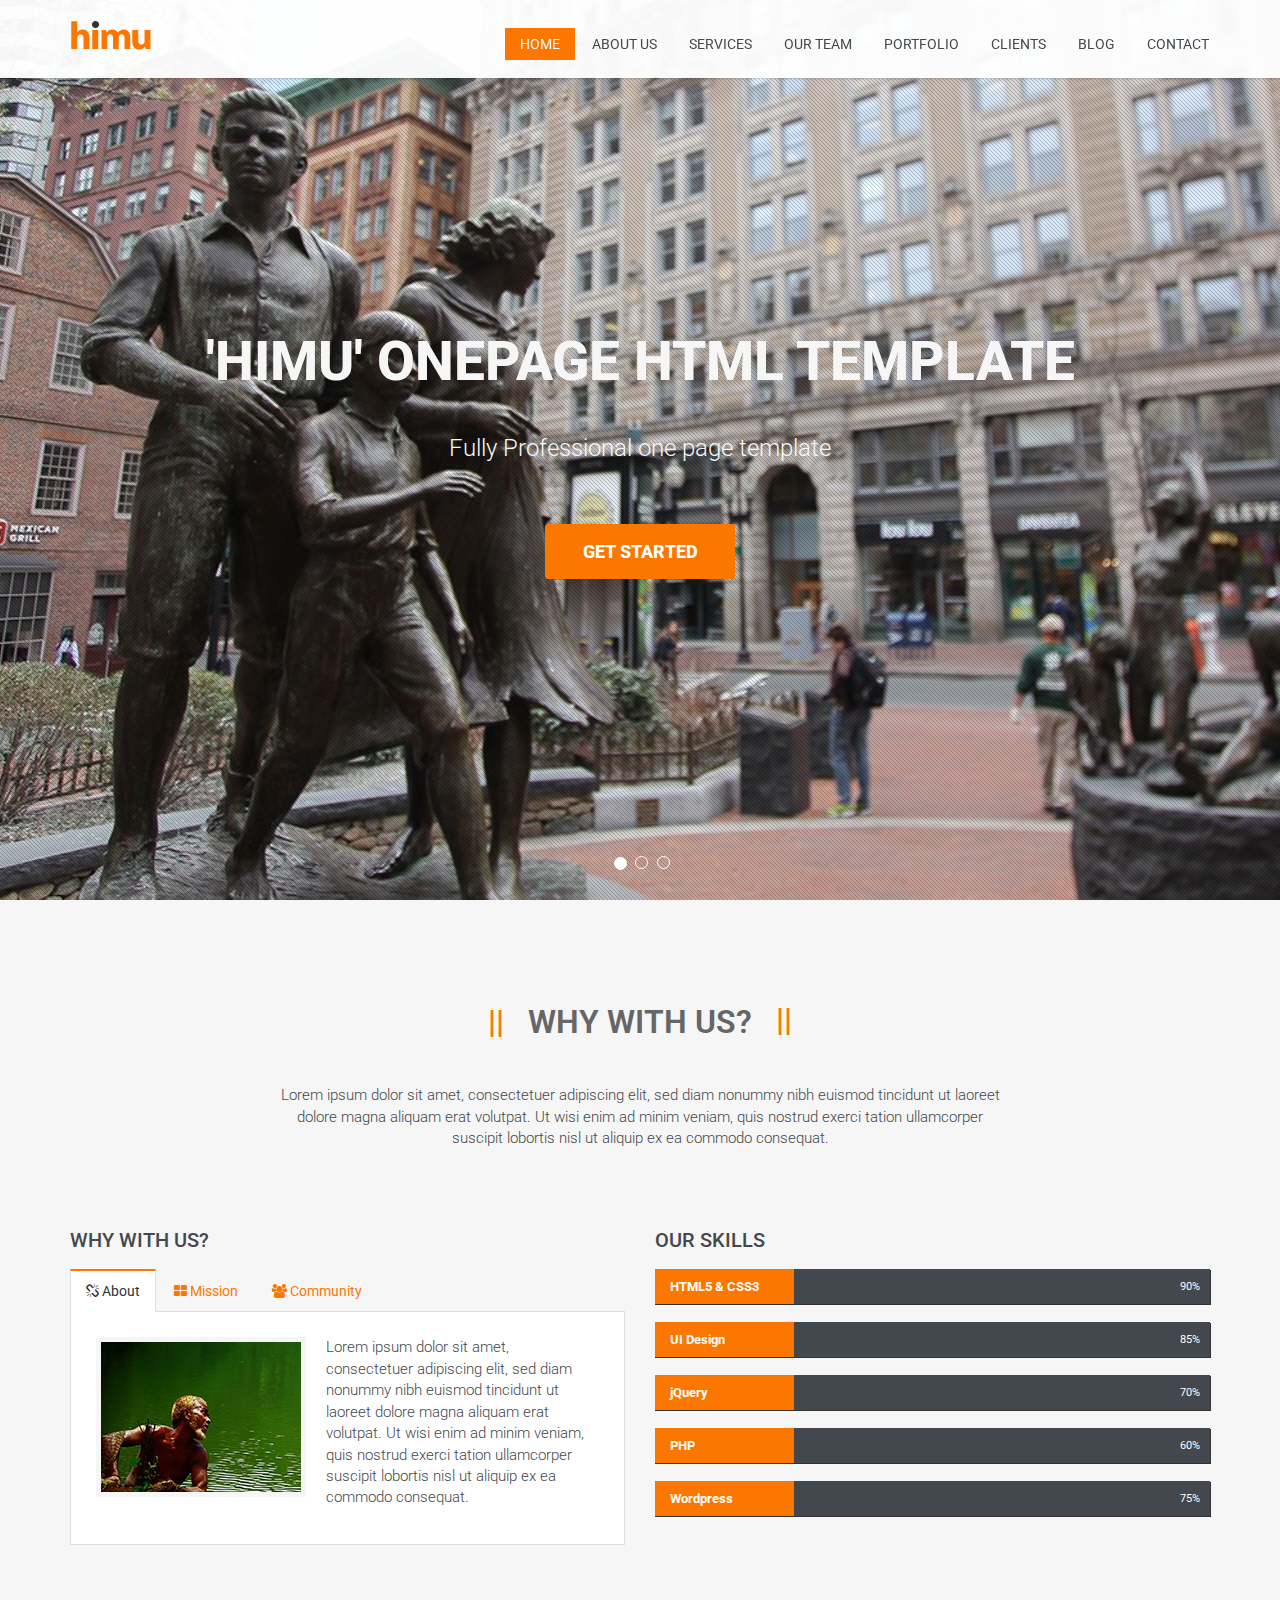
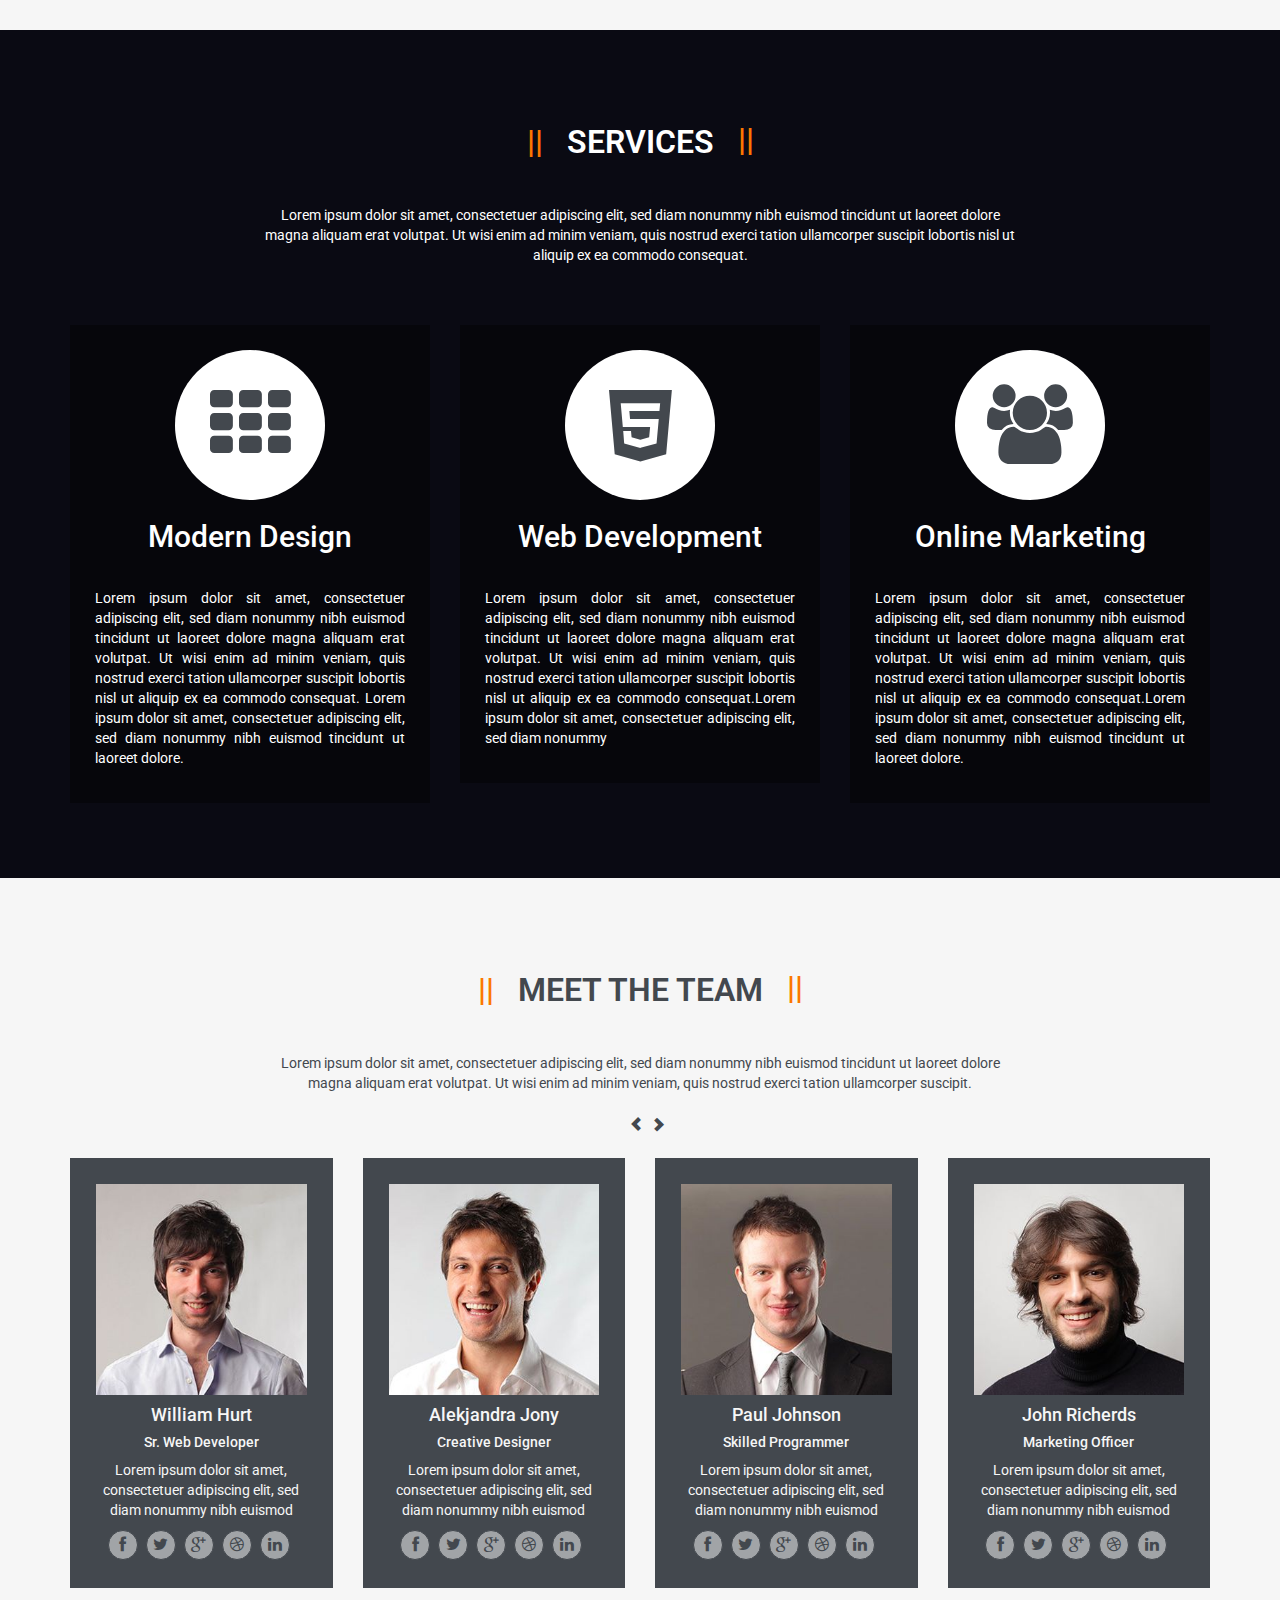
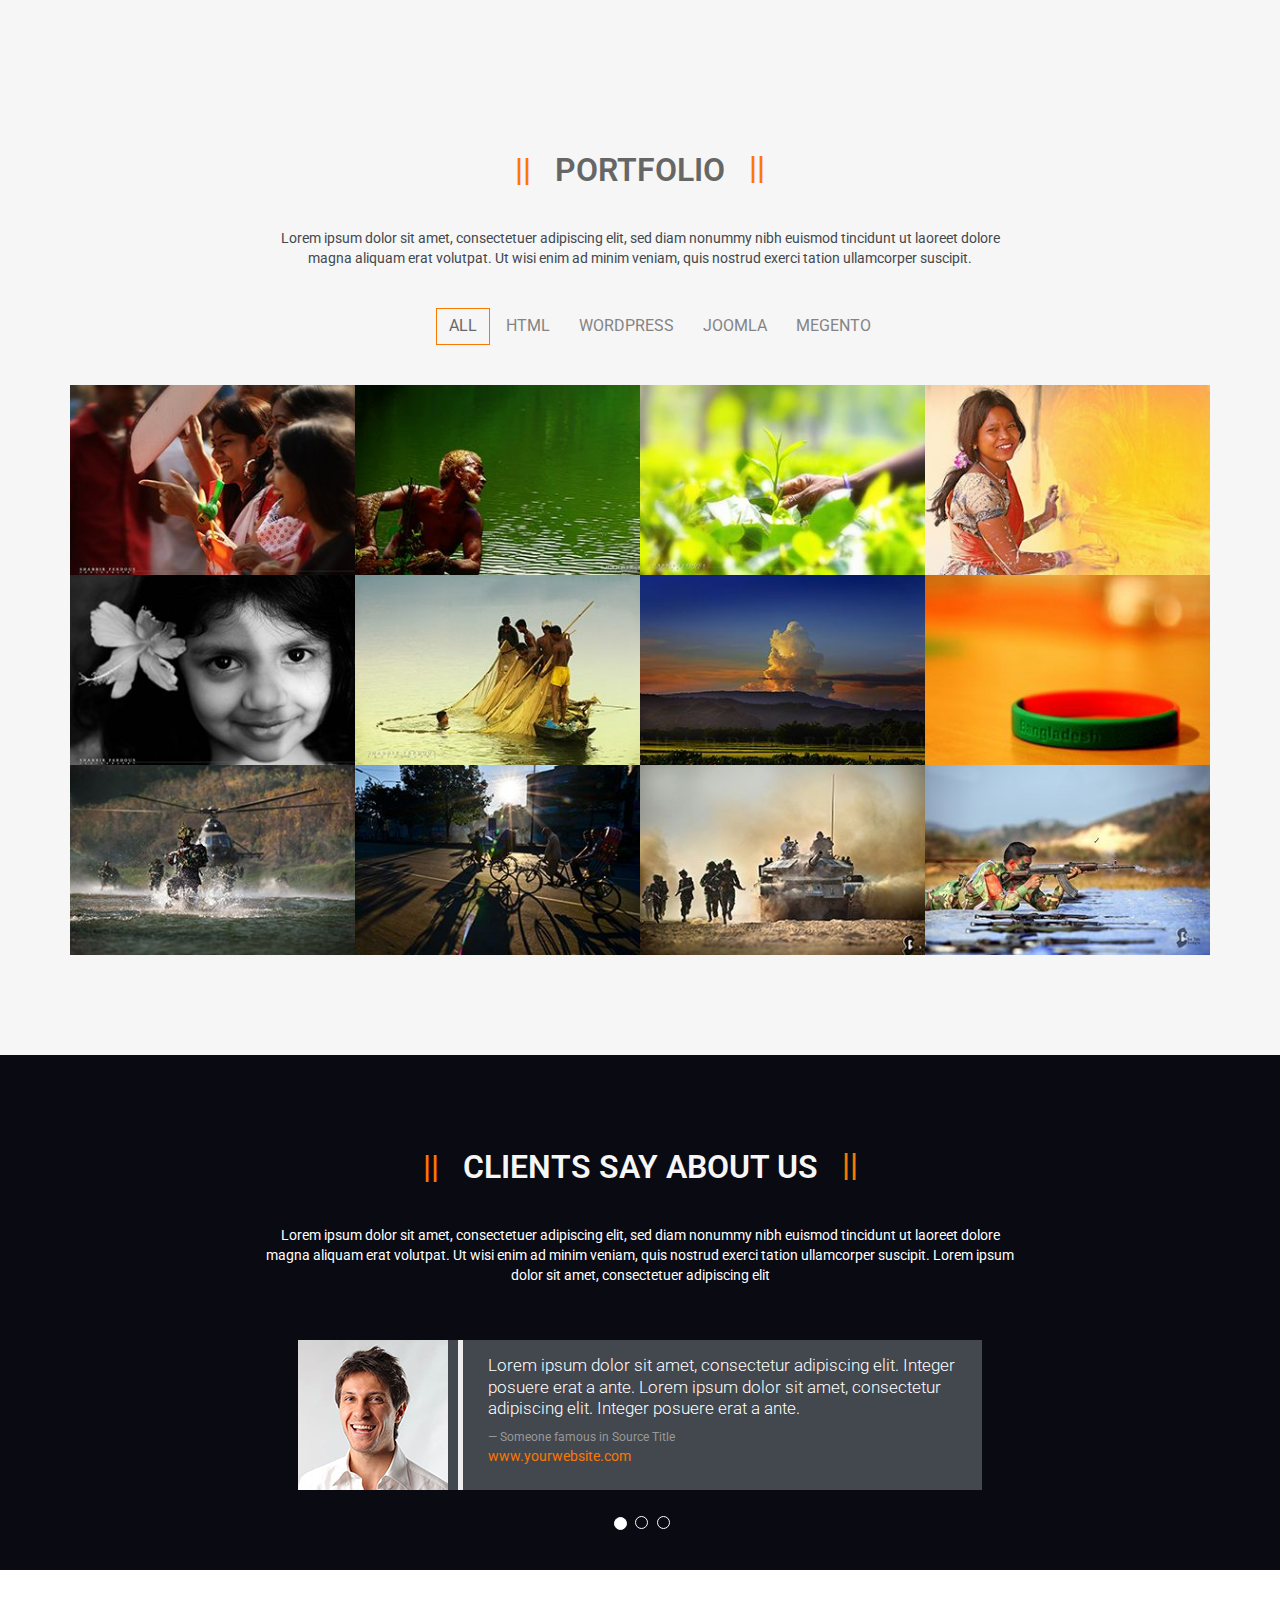
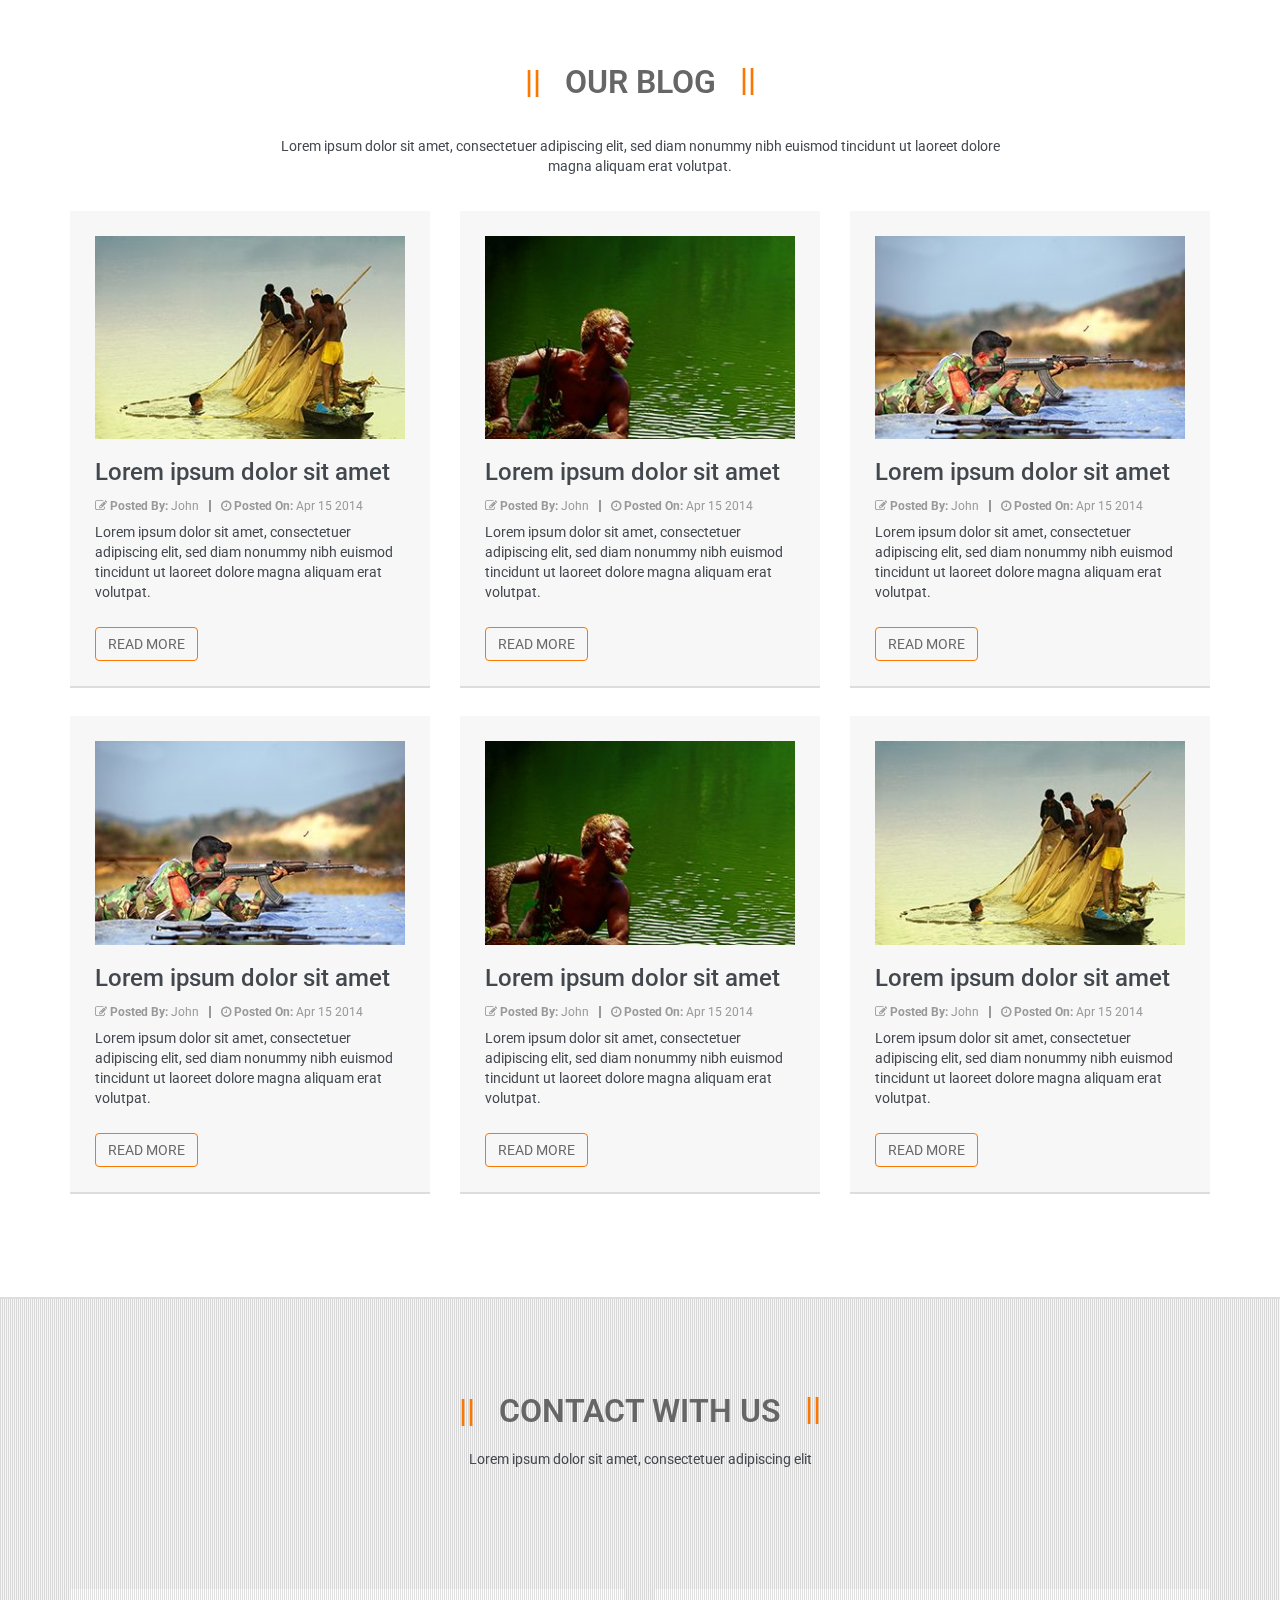
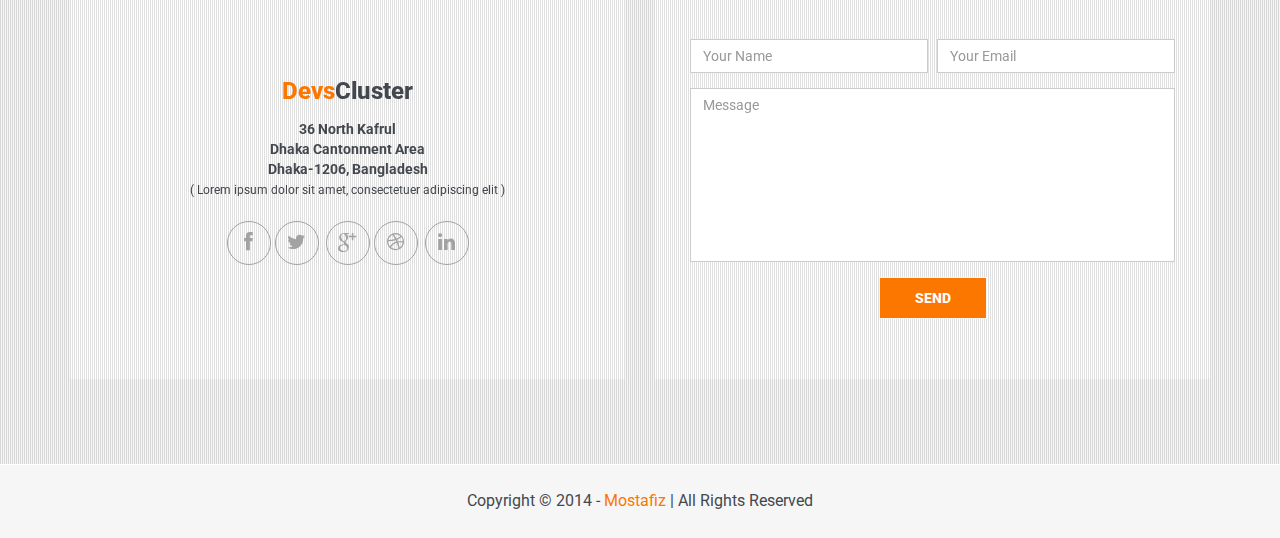
<file: index-2.html>
<!DOCTYPE html>
<html lang="en">

<!-- Mirrored from mostafiz.me/demo/himu/index.html by HTTrack Website Copier/3.x [XR&CO'2014], Sun, 24 Sep 2017 12:05:00 GMT -->
<head> 
	<meta charset="utf-8"> 
	<meta name="viewport" content="width=device-width, initial-scale=1.0"> 
	<meta name="description" content="Creative One Page Parallax Template">
	<meta name="keywords" content="Creative, Onepage, Parallax, HTML5, Bootstrap, Popular, custom, personal, portfolio" /> 
	<meta name="author" content=""> 
	<title>HIMU - OnePage HTML Parallax template</title> 
	<link href="css/bootstrap.min.css" rel="stylesheet">
	<link href="css/prettyPhoto.css" rel="stylesheet"> 
	<link href="css/font-awesome.min.css" rel="stylesheet"> 
	<link href="css/animate.css" rel="stylesheet"> 
	<link href="css/main.css" rel="stylesheet">
	<link href="css/responsive.css" rel="stylesheet"> 
	<!--[if lt IE 9]> <script src="js/html5shiv.js"></script> 
	<script src="js/respond.min.js"></script> <![endif]--> 
	<link rel="shortcut icon" href="images/ico/favicon.png"> 
	<link rel="apple-touch-icon-precomposed" sizes="144x144" href="images/ico/apple-touch-icon-144-precomposed.png"> 
	<link rel="apple-touch-icon-precomposed" sizes="114x114" href="images/ico/apple-touch-icon-114-precomposed.png"> 
	<link rel="apple-touch-icon-precomposed" sizes="72x72" href="images/ico/apple-touch-icon-72-precomposed.png"> 
	<link rel="apple-touch-icon-precomposed" href="images/ico/apple-touch-icon-57-precomposed.png">
</head><!--/head-->
<body>
	<div class="preloader">
		<div class="preloder-wrap">
			<div class="preloder-inner"> 
				<div class="ball"></div> 
				<div class="ball"></div> 
				<div class="ball"></div> 
				<div class="ball"></div> 
				<div class="ball"></div> 
				<div class="ball"></div> 
				<div class="ball"></div>
			</div>
		</div>
	</div><!--/.preloader-->
	<header id="navigation"> 
		<div class="navbar navbar-inverse navbar-fixed-top" role="banner"> 
			<div class="container"> 
				<div class="navbar-header"> 
					<button type="button" class="navbar-toggle" data-toggle="collapse" data-target=".navbar-collapse"> 
						<span class="sr-only">Toggle navigation</span> <span class="icon-bar"></span> <span class="icon-bar"></span> <span class="icon-bar"></span> 
					</button> 
					<a class="navbar-brand" href="index-2.html"><h1><img src="images/logo.png" alt="logo"></h1></a> 
				</div> 
				<div class="collapse navbar-collapse"> 
					<ul class="nav navbar-nav navbar-right"> 
						<li class="scroll active"><a href="#navigation">Home</a></li> 
						<li class="scroll"><a href="#about-us">About Us</a></li> 
						<li class="scroll"><a href="#services">Services</a></li> 
						<li class="scroll"><a href="#our-team">Our Team</a></li> 
						<li class="scroll"><a href="#portfolio">Portfolio</a></li> 
						<li class="scroll"><a href="#clients">Clients</a></li> 
						<li class="scroll"><a href="#blog">Blog</a></li> 
						<li class="scroll"><a href="#contact">Contact</a></li> 
					</ul> 
				</div> 
			</div> 
		</div><!--/navbar--> 
	</header> <!--/#navigation--> 

	<section id="home">
		<div class="home-pattern"></div>
		<div id="main-carousel" class="carousel slide" data-ride="carousel"> 
			<ol class="carousel-indicators">
				<li data-target="#main-carousel" data-slide-to="0" class="active"></li>
				<li data-target="#main-carousel" data-slide-to="1"></li>
				<li data-target="#main-carousel" data-slide-to="2"></li>
			</ol><!--/.carousel-indicators--> 
			<div class="carousel-inner">
				<div class="item active" style="background-image: url(images/slider/slide3.jpg)"> 
					<div class="carousel-caption"> 
						<div> 
							<h2 class="heading animated bounceInDown">'Himu' Onepage HTML Template</h2> 
							<p class="animated bounceInUp">Fully Professional one page template</p> 
							<a class="btn btn-default slider-btn animated fadeIn" href="#">Get Started</a> 
						</div> 
					</div> 
				</div>
				<div class="item" style="background-image: url(images/slider/slide2.jpg)"> 
					<div class="carousel-caption"> <div> 
						<h2 class="heading animated bounceInDown">Get All in Onepage</h2> 
						<p class="animated bounceInUp">Everything is outstanding </p> <a class="btn btn-default slider-btn animated fadeIn" href="#">Get Started</a> 
					</div> 
				</div> 
			</div> 
			<div class="item" style="background-image: url(images/slider/slide1.jpg)"> 
				<div class="carousel-caption"> 
					<div> 
						<h2 class="heading animated bounceInRight">Fully Responsive Template</h2> 
						<p class="animated bounceInLeft">100% Responsive HTML template</p> 
						<a class="btn btn-default slider-btn animated bounceInUp" href="#">Get Started</a> 
					</div> 
				</div> 
			</div>
		</div><!--/.carousel-inner-->

		<a class="carousel-left member-carousel-control hidden-xs" href="#main-carousel" data-slide="prev"><i class="fa fa-angle-left"></i></a>
		<a class="carousel-right member-carousel-control hidden-xs" href="#main-carousel" data-slide="next"><i class="fa fa-angle-right"></i></a>
	</div> 

</section><!--/#home-->

<section id="about-us">
	<div class="container">
		<div class="text-center">
			<div class="col-sm-8 col-sm-offset-2">
				<h2 class="title-one">Why With Us?</h2>
				<p>Lorem ipsum dolor sit amet, consectetuer adipiscing elit, sed diam nonummy nibh euismod tincidunt ut laoreet dolore magna aliquam erat volutpat. Ut wisi enim ad minim veniam, quis nostrud exerci tation ullamcorper suscipit lobortis nisl ut aliquip ex ea commodo consequat.</p>
			</div>
		</div>
		<div class="about-us">
			<div class="row">
				<div class="col-sm-6">
					<h3>Why with us?</h3>
					<ul class="nav nav-tabs">
						<li class="active"><a href="#about" data-toggle="tab"><i class="fa fa-chain-broken"></i> About</a></li>
						<li><a href="#mission" data-toggle="tab"><i class="fa fa-th-large"></i> Mission</a></li>
						<li><a href="#community" data-toggle="tab"><i class="fa fa-users"></i> Community</a></li>
					</ul>
					<div class="tab-content">
						<div class="tab-pane fade in active" id="about">
							<div class="media">
								<img class="pull-left media-object" src="images/about-us/about.jpg" alt="about us"> 
								<div class="media-body">
									<p>Lorem ipsum dolor sit amet, consectetuer adipiscing elit, sed diam nonummy nibh euismod tincidunt ut laoreet dolore magna aliquam erat volutpat. Ut wisi enim ad minim veniam, quis nostrud exerci tation ullamcorper suscipit lobortis nisl ut aliquip ex ea commodo consequat.</p>
								</div>
							</div>
						</div>
						<div class="tab-pane fade" id="mission">
							<div class="media">
								<img class="pull-left media-object" src="images/about-us/mission.jpg" alt="Mission"> 
								<div class="media-body">
									<p>Lorem ipsum dolor sit amet, consectetuer adipiscing elit, sed diam nonummy nibh euismod tincidunt ut laoreet dolore magna aliquam erat volutpat. Ut wisi enim ad minim veniam, quis nostrud exerci </p>
								</div>
							</div>
						</div>
						<div class="tab-pane fade" id="community">
							<div class="media">
								<img class="pull-left media-object" src="images/about-us/community.jpg" alt="Community"> 
								<div class="media-body">
									<p>Lorem ipsum dolor sit amet, consectetuer adipiscing elit, sed diam nonummy nibh euismod tincidunt ut laoreet dolore magna aliquam erat volutpat. </p>
								</div>
							</div>
						</div>
					</div>
				</div>
				<div class="col-sm-6">
					<h3>Our Skills</h3>
					<div class="skill-bar">
						<div class="skillbar clearfix " data-percent="90%">
							<div class="skillbar-title">
								<span>HTML5 &amp; CSS3</span>
							</div>
							<div class="skillbar-bar"></div>
							<div class="skill-bar-percent">90%</div>
						</div> <!-- End Skill Bar -->
						<div class="skillbar clearfix" data-percent="85%">
							<div class="skillbar-title"><span>UI Design</span></div>
							<div class="skillbar-bar"></div>
							<div class="skill-bar-percent">85%</div>
						</div> <!-- End Skill Bar -->
						<div class="skillbar clearfix " data-percent="70%">
							<div class="skillbar-title"><span>jQuery</span></div>
							<div class="skillbar-bar"></div>
							<div class="skill-bar-percent">70%</div>
						</div> <!-- End Skill Bar -->
						<div class="skillbar clearfix " data-percent="60%">
							<div class="skillbar-title"><span>PHP</span></div>
							<div class="skillbar-bar"></div>
							<div class="skill-bar-percent">60%</div>
						</div> <!-- End Skill Bar -->
						<div class="skillbar clearfix " data-percent="75%">
							<div class="skillbar-title"><span>Wordpress</span></div>
							<div class="skillbar-bar"></div>
							<div class="skill-bar-percent">75%</div>
						</div> <!-- End Skill Bar --></div>
					</div>
				</div>
			</div>
		</div>
	</section><!--/#about-us-->

	<section id="services" class="parallax-section">
		<div class="container">
			<div class="row text-center">
				<div class="col-sm-8 col-sm-offset-2">
					<h2 class="title-one">Services</h2>
					<p>Lorem ipsum dolor sit amet, consectetuer adipiscing elit, sed diam nonummy nibh euismod tincidunt ut laoreet dolore magna aliquam erat volutpat. Ut wisi enim ad minim veniam, quis nostrud exerci tation ullamcorper suscipit lobortis nisl ut aliquip ex ea commodo consequat.</p>
				</div>
			</div>
			<div class="row">
				<div class="col-sm-12">
					<div class="our-service">
						<div class="services row">
							<div class="col-sm-4">
								<div class="single-service">
									<i class="fa fa-th"></i>
									<h2>Modern Design</h2>
									<p>Lorem ipsum dolor sit amet, consectetuer adipiscing elit, sed diam nonummy nibh euismod tincidunt ut laoreet dolore magna aliquam erat volutpat. Ut wisi enim ad minim veniam, quis nostrud exerci tation ullamcorper suscipit lobortis nisl ut aliquip ex ea commodo consequat. Lorem ipsum dolor sit amet, consectetuer adipiscing elit, sed diam nonummy nibh euismod tincidunt ut laoreet dolore.</p>
								</div>
							</div>
							<div class="col-sm-4">
								<div class="single-service">
									<i class="fa fa-html5"></i>
									<h2>Web Development</h2>
									<p>Lorem ipsum dolor sit amet, consectetuer adipiscing elit, sed diam nonummy nibh euismod tincidunt ut laoreet dolore magna aliquam erat volutpat. Ut wisi enim ad minim veniam, quis nostrud exerci tation ullamcorper suscipit lobortis nisl ut aliquip ex ea commodo consequat.Lorem ipsum dolor sit amet, consectetuer adipiscing elit, sed diam nonummy </p>
								</div>
							</div>
							<div class="col-sm-4">
								<div class="single-service">
									<i class="fa fa-users"></i>
									<h2>Online Marketing</h2>
									<p>Lorem ipsum dolor sit amet, consectetuer adipiscing elit, sed diam nonummy nibh euismod tincidunt ut laoreet dolore magna aliquam erat volutpat. Ut wisi enim ad minim veniam, quis nostrud exerci tation ullamcorper suscipit lobortis nisl ut aliquip ex ea commodo consequat.Lorem ipsum dolor sit amet, consectetuer adipiscing elit, sed diam nonummy nibh euismod tincidunt ut laoreet dolore.</p>
								</div>
							</div></div>
						</div>
					</div>
				</div>
			</div>
		</section><!--/#service-->

		<section id="our-team">
			<div class="container">
				<div class="row text-center">
					<div class="col-sm-8 col-sm-offset-2">
						<h2 class="title-one">Meet The Team</h2>
						<p>Lorem ipsum dolor sit amet, consectetuer adipiscing elit, sed diam nonummy nibh euismod tincidunt ut laoreet dolore magna aliquam erat volutpat. Ut wisi enim ad minim veniam, quis nostrud exerci tation ullamcorper suscipit.</p>
					</div>
				</div>
				<div id="team-carousel" class="carousel slide" data-interval="false">
					<a class="member-left" href="#team-carousel" data-slide="prev"><span class="glyphicon glyphicon-chevron-left"></span></a>
					<a class="member-right" href="#team-carousel" data-slide="next"><span class="glyphicon glyphicon-chevron-right"></span></a>
					<div class="carousel-inner team-members">
						<div class="row item active">
							<div class="col-sm-6 col-md-3">
								<div class="single-member">
									<img src="images/our-team/member1.jpg" alt="team member" />
									<h4>William Hurt</h4>
									<h5>Sr. Web Developer</h5>
									<p>Lorem ipsum dolor sit amet, consectetuer adipiscing elit, sed diam nonummy nibh euismod</p>
									<div class="socials">
										<a href="#"><i class="fa fa-facebook"></i></a>
										<a href="#"><i class="fa fa-twitter"></i></a>
										<a href="#"><i class="fa fa-google-plus"></i></a>
										<a href="#"><i class="fa fa-dribbble"></i></a>
										<a href="#"><i class="fa fa-linkedin"></i></a>
									</div>
								</div>
							</div>
							<div class="col-sm-6 col-md-3">
								<div class="single-member">
									<img src="images/our-team/member2.jpg" alt="team member" />
									<h4>Alekjandra Jony</h4>
									<h5>Creative Designer</h5>
									<p>Lorem ipsum dolor sit amet, consectetuer adipiscing elit, sed diam nonummy nibh euismod</p>
									<div class="socials">
										<a href="#"><i class="fa fa-facebook"></i></a>
										<a href="#"><i class="fa fa-twitter"></i></a>
										<a href="#"><i class="fa fa-google-plus"></i></a>
										<a href="#"><i class="fa fa-dribbble"></i></a>
										<a href="#"><i class="fa fa-linkedin"></i></a>
									</div>
								</div>
							</div>
							<div class="col-sm-6 col-md-3">
								<div class="single-member">
									<img src="images/our-team/member3.jpg" alt="team member" />
									<h4>Paul Johnson</h4>
									<h5>Skilled Programmer</h5>
									<p>Lorem ipsum dolor sit amet, consectetuer adipiscing elit, sed diam nonummy nibh euismod</p>
									<div class="socials">
										<a href="#"><i class="fa fa-facebook"></i></a>
										<a href="#"><i class="fa fa-twitter"></i></a>
										<a href="#"><i class="fa fa-google-plus"></i></a>
										<a href="#"><i class="fa fa-dribbble"></i></a>
										<a href="#"><i class="fa fa-linkedin"></i></a>
									</div>
								</div>
							</div>
							<div class="col-sm-6 col-md-3">
								<div class="single-member">
									<img src="images/our-team/member4.jpg" alt="team member" />
									<h4>John Richerds</h4>
									<h5>Marketing Officer</h5>
									<p>Lorem ipsum dolor sit amet, consectetuer adipiscing elit, sed diam nonummy nibh euismod</p>
									<div class="socials">
										<a href="#"><i class="fa fa-facebook"></i></a>
										<a href="#"><i class="fa fa-twitter"></i></a>
										<a href="#"><i class="fa fa-google-plus"></i></a>
										<a href="#"><i class="fa fa-dribbble"></i></a>
										<a href="#"><i class="fa fa-linkedin"></i></a>
									</div>
								</div>
							</div>
						</div>
						<div class="row item">
							<div class="col-sm-6 col-md-3">
								<div class="single-member">
									<img src="images/our-team/member1.jpg" alt="team member" />
									<h4>William Hurt</h4>
									<h5>Sr. Web Developer</h5>
									<p>Lorem ipsum dolor sit amet, consectetuer adipiscing elit, sed diam nonummy nibh euismod</p>
									<div class="socials">
										<a href="#"><i class="fa fa-facebook"></i></a>
										<a href="#"><i class="fa fa-twitter"></i></a>
										<a href="#"><i class="fa fa-google-plus"></i></a>
										<a href="#"><i class="fa fa-dribbble"></i></a>
										<a href="#"><i class="fa fa-linkedin"></i></a>
									</div>
								</div>
							</div>
							<div class="col-sm-6 col-md-3">
								<div class="single-member">
									<img src="images/our-team/member3.jpg" alt="team member" />
									<h4>Paul Johnson</h4>
									<h5>Skilled Programmer</h5>
									<p>Lorem ipsum dolor sit amet, consectetuer adipiscing elit, sed diam nonummy nibh euismod</p>
									<div class="socials">
										<a href="#"><i class="fa fa-facebook"></i></a>
										<a href="#"><i class="fa fa-twitter"></i></a>
										<a href="#"><i class="fa fa-google-plus"></i></a>
										<a href="#"><i class="fa fa-dribbble"></i></a>
										<a href="#"><i class="fa fa-linkedin"></i></a>
									</div>
								</div>
							</div>
							<div class="col-sm-6 col-md-3">
								<div class="single-member">
									<img src="images/our-team/member2.jpg" alt="team member" />
									<h4>Alekjandra Jony</h4>
									<h5>Creative Designer</h5>
									<p>Lorem ipsum dolor sit amet, consectetuer adipiscing elit, sed diam nonummy nibh euismod</p>
									<div class="socials">
										<a href="#"><i class="fa fa-facebook"></i></a>
										<a href="#"><i class="fa fa-twitter"></i></a>
										<a href="#"><i class="fa fa-google-plus"></i></a>
										<a href="#"><i class="fa fa-dribbble"></i></a>
										<a href="#"><i class="fa fa-linkedin"></i></a>
									</div>
								</div>
							</div>
							<div class="col-sm-6 col-md-3">
								<div class="single-member">
									<img src="images/our-team/member4.jpg" alt="team member" />
									<h4>John Richerds</h4>
									<h5>Marketing Officer</h5>
									<p>Lorem ipsum dolor sit amet, consectetuer adipiscing elit, sed diam nonummy nibh euismod</p>
									<div class="socials">
										<a href="#"><i class="fa fa-facebook"></i></a>
										<a href="#"><i class="fa fa-twitter"></i></a>
										<a href="#"><i class="fa fa-google-plus"></i></a>
										<a href="#"><i class="fa fa-dribbble"></i></a>
										<a href="#"><i class="fa fa-linkedin"></i></a>
									</div>
								</div>
							</div>
						</div>
					</div>
				</div>
			</div>
		</section><!--/#Our-Team-->

		<section id="portfolio">
			<div class="container">
				<div class="row text-center">
					<div class="col-sm-8 col-sm-offset-2">
						<h2 class="title-one">Portfolio</h2>
						<p>Lorem ipsum dolor sit amet, consectetuer adipiscing elit, sed diam nonummy nibh euismod tincidunt ut laoreet dolore magna aliquam erat volutpat. Ut wisi enim ad minim veniam, quis nostrud exerci tation ullamcorper suscipit.</p>
					</div>
				</div>
				<ul class="portfolio-filter text-center">
					<li><a class="btn btn-default active" href="#" data-filter="*">All</a></li>
					<li><a class="btn btn-default" href="#" data-filter=".html">Html</a></li>
					<li><a class="btn btn-default" href="#" data-filter=".wordpress">Wordpress</a></li>
					<li><a class="btn btn-default" href="#" data-filter=".joomla">Joomla</a></li>
					<li><a class="btn btn-default" href="#" data-filter=".megento">Megento</a></li>
				</ul><!--/#portfolio-filter-->
				<div class="portfolio-items">
					<div class="col-sm-3 col-xs-12 portfolio-item html">
						<div class="view efffect">
							<div class="portfolio-image">
								<img src="images/portfolio/1.jpg" alt=""></div> 
								<div class="mask text-center">
									<h3>Novel</h3>
									<h4>Lorem ipsum dolor sit amet consectetur</h4>
									<a href="#"><i class="fa fa-link"></i></a>
									<a href="images/portfolio/big-item.jpg" data-gallery="prettyPhoto"><i class="fa fa-search-plus"></i></a>
								</div>
							</div>
						</div>
						<div class="col-sm-3 col-xs-12 portfolio-item jooma">
							<div class="view efffect" >
								<div class="portfolio-image">
									<img src="images/portfolio/2.jpg" alt="">
								</div> 
								<div class="mask text-center">
									<h3>Novel</h3>
									<h4>Lorem ipsum dolor sit amet consectetur</h4>
									<a href="#"><i class="fa fa-link"></i></a>
									<a href="images/portfolio/big-item4.jpg" data-gallery="prettyPhoto"><i class="fa fa-search-plus"></i></a>
								</div>
							</div>
						</div>
						<div class="col-sm-3 col-xs-12 portfolio-item wordpress">
							<div class="view efffect">
								<div class="portfolio-image">
									<img src="images/portfolio/3.jpg" alt="">
								</div> 
								<div class="mask text-center">
								<h3>Novel</h3>
								<h4>Lorem ipsum dolor sit amet consectetur</h4>
								<a href="#"><i class="fa fa-link"></i></a>
								<a href="images/portfolio/big-item.jpg" data-gallery="prettyPhoto"><i class="fa fa-search-plus"></i></a>
							</div>
						</div>
					</div>
					<div class="col-sm-3 col-xs-12 portfolio-item megento">
						<div class="view efffect">
							<div class="portfolio-image">
								<img src="images/portfolio/4.jpg" alt="">
							</div> 
							<div class="mask text-center">
								<h3>Novel</h3>
								<h4>Lorem ipsum dolor sit amet consectetur</h4>
								<a href="#"><i class="fa fa-link"></i></a>
								<a href="images/portfolio/big-item.jpg" data-gallery="prettyPhoto"><i class="fa fa-search-plus"></i></a>
							</div>
						</div>
					</div>
					<div class="col-sm-3 col-xs-12 portfolio-item html">
						<div class="view efffect">
							<div class="portfolio-image">
								<img src="images/portfolio/5.jpg" alt="">
							</div> <div class="mask text-center">
							<h3>Novel</h3>
							<h4>Lorem ipsum dolor sit amet consectetur</h4>
							<a href="#"><i class="fa fa-link"></i></a>
							<a href="images/portfolio/big-item.jpg" data-gallery="prettyPhoto"><i class="fa fa-search-plus"></i></a>
						</div>
					</div>
				</div>
				<div class="col-sm-3 col-xs-12 portfolio-item wordpress">
					<div class="view efffect">
						<div class="portfolio-image">
							<img src="images/portfolio/6.jpg" alt="">
						</div> 
						<div class="mask text-center">
							<h3>Novel</h3>
							<h4>Lorem ipsum dolor sit amet consectetur</h4>
							<a href="#"><i class="fa fa-link"></i></a>
							<a href="images/portfolio/big-item.jpg" data-gallery="prettyPhoto"><i class="fa fa-search-plus"></i></a>
						</div>
					</div>
				</div>
				<div class="col-sm-3 col-xs-12 portfolio-item html">
					<div class="view efffect">
						<div class="portfolio-image">
							<img src="images/portfolio/7.jpg" alt="">
						</div> 
						<div class="mask text-center">
							<h3>Novel</h3>
							<h4>Lorem ipsum dolor sit amet consectetur</h4>
							<a href="#"><i class="fa fa-link"></i></a>
							<a href="images/portfolio/big-item.jpg" data-gallery="prettyPhoto"><i class="fa fa-search-plus"></i></a>
						</div>
					</div>
				</div>
				<div class="col-sm-3 col-xs-12 portfolio-item joomla">
					<div class="view efffect">
						<div class="portfolio-image">
							<img src="images/portfolio/8.jpg" alt=""></div> 
							<div class="mask text-center">
								<h3>Novel</h3>
								<h4>Lorem ipsum dolor sit amet consectetur</h4>
								<a href="#"><i class="fa fa-link"></i></a>
								<a href="images/portfolio/big-item.jpg" data-gallery="prettyPhoto"><i class="fa fa-search-plus"></i></a>
							</div>
						</div>
					</div>
					<div class="col-sm-3 col-xs-12 portfolio-item html">
						<div class="view efffect">
							<div class="portfolio-image">
								<img src="images/portfolio/9.jpg" alt="">
							</div> 
							<div class="mask text-center">
								<h3>Novel</h3>
								<h4>Lorem ipsum dolor sit amet consectetur</h4>
								<a href="#"><i class="fa fa-link"></i></a>
								<a href="images/portfolio/big-item.jpg" data-gallery="prettyPhoto"><i class="fa fa-search-plus"></i></a>
							</div>
						</div>
					</div>
					<div class="col-sm-3 col-xs-12 portfolio-item wordpress">
						<div class="view efffect">
							<div class="portfolio-image">
								<img src="images/portfolio/10.jpg" alt=""></div> 
								<div class="mask text-center">
									<h3>Novel</h3>
									<h4>Lorem ipsum dolor sit amet consectetur</h4>
									<a href="#"><i class="fa fa-link"></i></a>
									<a href="images/portfolio/big-item.jpg" data-gallery="prettyPhoto"><i class="fa fa-search-plus"></i></a>
								</div>
							</div>
						</div>
						<div class="col-sm-3 col-xs-12 portfolio-item joomla">
							<div class="view efffect">
								<div class="portfolio-image">
									<img src="images/portfolio/11.jpg" alt=""></div> 
									<div class="mask text-center">
										<h3>Novel</h3>
										<h4>Lorem ipsum dolor sit amet consectetur</h4>
										<a href="#"><i class="fa fa-link"></i></a>
										<a href="images/portfolio/big-item3.jpg" data-gallery="prettyPhoto"><i class="fa fa-search-plus"></i></a>
									</div>
								</div>
							</div>
							<div class="col-sm-3 col-xs-12 portfolio-item megento">
								<div class="view efffect">
									<div class="portfolio-image">
										<img src="images/portfolio/12.jpg" alt=""></div> 
										<div class="mask text-center">
											<h3>Novel</h3>
											<h4>Lorem ipsum dolor sit amet consectetur</h4>
											<a href="#"><i class="fa fa-link"></i></a>
											<a href="images/portfolio/big-item4.jpg" data-gallery="prettyPhoto"><i class="fa fa-search-plus"></i></a>
										</div>
									</div>
								</div>
							</div>
						</div> 

					</section> <!--/#portfolio-->

					<section id="clients" class="parallax-section">
						<div class="container">
							<div class="clients-wrapper">
								<div class="row text-center">
									<div class="col-sm-8 col-sm-offset-2">
										<h2 class="title-one">Clients Say About Us</h2>
										<p>Lorem ipsum dolor sit amet, consectetuer adipiscing elit, sed diam nonummy nibh euismod tincidunt ut laoreet dolore magna aliquam erat volutpat. Ut wisi enim ad minim veniam, quis nostrud exerci tation ullamcorper suscipit. Lorem ipsum dolor sit amet, consectetuer adipiscing elit</p>
									</div>
								</div>
								<div id="clients-carousel" class="carousel slide" data-ride="carousel"> <!-- Indicators -->
									<ol class="carousel-indicators">
										<li data-target="#clients-carousel" data-slide-to="0" class="active"></li>
										<li data-target="#clients-carousel" data-slide-to="1"></li>
										<li data-target="#clients-carousel" data-slide-to="2"></li>
									</ol> <!-- Wrapper for slides -->
									<div class="carousel-inner">
										<div class="item active">
											<div class="single-client">
												<div class="media">
													<img class="pull-left" src="images/clients/client1.jpg" alt="">
													<div class="media-body">
														<blockquote><p>Lorem ipsum dolor sit amet, consectetur adipiscing elit. Integer posuere erat a ante. Lorem ipsum dolor sit amet, consectetur adipiscing elit. Integer posuere erat a ante.</p><small>Someone famous in Source Title</small><a href="#">www.yourwebsite.com</a></blockquote>
													</div>
												</div>
											</div>
										</div>
										<div class="item">
											<div class="single-client">
												<div class="media">
													<img class="pull-left" src="images/clients/client3.jpg" alt="">
													<div class="media-body">
														<blockquote><p>Lorem ipsum dolor sit amet, consectetur adipiscing elit. Integer posuere erat a ante. Lorem ipsum dolor sit amet, consectetur adipiscing elit. Integer posuere erat a ante.</p><small>Someone famous in Source Title</small><a href="#">www.yourwebsite.com</a></blockquote>
													</div>
												</div>
											</div>
										</div>
										<div class="item">
											<div class="single-client">
												<div class="media">
													<img class="pull-left" src="images/clients/client2.jpg" alt="">
													<div class="media-body">
														<blockquote><p>Lorem ipsum dolor sit amet, consectetur adipiscing elit. Integer posuere erat a ante. Lorem ipsum dolor sit amet, consectetur adipiscing elit. Integer posuere erat a ante.</p><small>Someone famous in Source Title</small><a href="#">www.yourwebsite.com</a></blockquote>
													</div>
												</div>
											</div>
										</div>
									</div>
								</div>
							</div>
						</div>
					</section><!--/#clients-->

					<section id="blog"> 
						<div class="container">
							<div class="row text-center clearfix">
								<div class="col-sm-8 col-sm-offset-2">
									<h2 class="title-one">Our Blog</h2>
									<p class="blog-heading">Lorem ipsum dolor sit amet, consectetuer adipiscing elit, sed diam nonummy nibh euismod tincidunt ut laoreet dolore magna aliquam erat volutpat.</p>
								</div>
							</div> 
							<div class="row">
								<div class="col-sm-4">
									<div class="single-blog">
										<img src="images/blog/1.jpg" alt="" />
										<h2>Lorem ipsum dolor sit amet</h2>
										<ul class="post-meta">
											<li><i class="fa fa-pencil-square-o"></i><strong> Posted By:</strong> John</li>
											<li><i class="fa fa-clock-o"></i><strong> Posted On:</strong> Apr 15 2014</li>
										</ul>
										<div class="blog-content">
											<p>Lorem ipsum dolor sit amet, consectetuer adipiscing elit, sed diam nonummy nibh euismod tincidunt ut laoreet dolore magna aliquam erat volutpat.</p>
										</div>
										<a href="#" class="btn btn-primary" data-toggle="modal" data-target="#blog-detail">Read More</a>
									</div>
									<div class="modal fade" id="blog-detail" tabindex="-1" role="dialog" aria-hidden="true">
										<div class="modal-dialog">
											<div class="modal-content">
												<div class="modal-body">
													<button type="button" class="close" data-dismiss="modal" aria-hidden="true">&times;</button>
													<img src="images/blog/3.jpg" alt="" />
													<h2>Lorem ipsum dolor sit amet</h2>
													<p>Lorem ipsum dolor sit amet, consectetuer adipiscing elit, sed diam nonummy nibh euismod tincidunt ut laoreet dolore magna aliquam erat volutpat.Lorem ipsum dolor sit amet, consectetuer adipiscing elit, sed diam nonummy nibh euismod tincidunt ut laoreet dolore magna aliquam erat volutpat.Lorem ipsum dolor sit amet, consectetuer adipiscing elit, sed diam nonummy nibh euismod tincidunt ut laoreet dolore magna aliquam erat volutpat.</p><p>Lorem ipsum dolor sit amet, consectetuer adipiscing elit, sed diam nonummy nibh euismod tincidunt ut laoreet dolore magna aliquam erat volutpat.Lorem ipsum dolor sit amet, consectetuer adipiscing elit, sed diam nonummy nibh euismod tincidunt ut laoreet dolore magna aliquam erat volutpat.Lorem ipsum dolor sit amet, consectetuer adipiscing elit, sed diam nonummy nibh euismod tincidunt ut laoreet dolore magna aliquam erat volutpat.</p>
												</div> 
											</div>
										</div>
									</div>
								</div>
								<div class="col-sm-4">
									<div class="single-blog">
										<img src="images/blog/2.jpg" alt="" />
										<h2>Lorem ipsum dolor sit amet</h2>
										<ul class="post-meta">
											<li><i class="fa fa-pencil-square-o"></i><strong> Posted By:</strong> John</li>
											<li><i class="fa fa-clock-o"></i><strong> Posted On:</strong> Apr 15 2014</li>
										</ul>
										<div class="blog-content">
											<p>Lorem ipsum dolor sit amet, consectetuer adipiscing elit, sed diam nonummy nibh euismod tincidunt ut laoreet dolore magna aliquam erat volutpat.</p>
										</div>
										<a href="#" class="btn btn-primary" data-toggle="modal" data-target="#blog-two">Read More</a>
									</div>
									<div class="modal fade" id="blog-two" tabindex="-1" role="dialog" aria-hidden="true">
										<div class="modal-dialog">
											<div class="modal-content">
												<div class="modal-body">
													<button type="button" class="close" data-dismiss="modal" aria-hidden="true">&times;</button>
													<img src="images/blog/2.jpg" alt="" />
													<h2>Lorem ipsum dolor sit amet</h2>
													<p>Lorem ipsum dolor sit amet, consectetuer adipiscing elit, sed diam nonummy nibh euismod tincidunt ut laoreet dolore magna aliquam erat volutpat.Lorem ipsum dolor sit amet, consectetuer adipiscing elit, sed diam nonummy nibh euismod tincidunt ut laoreet dolore magna aliquam erat volutpat.Lorem ipsum dolor sit amet, consectetuer adipiscing elit, sed diam nonummy nibh euismod tincidunt ut laoreet dolore magna aliquam erat volutpat.</p><p>Lorem ipsum dolor sit amet, consectetuer adipiscing elit, sed diam nonummy nibh euismod tincidunt ut laoreet dolore magna aliquam erat volutpat.Lorem ipsum dolor sit amet, consectetuer adipiscing elit, sed diam nonummy nibh euismod tincidunt ut laoreet dolore magna aliquam erat volutpat.Lorem ipsum dolor sit amet, consectetuer adipiscing elit, sed diam nonummy nibh euismod tincidunt ut laoreet dolore magna aliquam erat volutpat.</p>
												</div>
											</div>
										</div>
									</div>
								</div>
								<div class="col-sm-4">
									<div class="single-blog">
										<img src="images/blog/3.jpg" alt="" />
										<h2>Lorem ipsum dolor sit amet</h2>
										<ul class="post-meta">
											<li><i class="fa fa-pencil-square-o"></i><strong> Posted By:</strong> John</li>
											<li><i class="fa fa-clock-o"></i><strong> Posted On:</strong> Apr 15 2014</li>
										</ul>
										<div class="blog-content">
											<p>Lorem ipsum dolor sit amet, consectetuer adipiscing elit, sed diam nonummy nibh euismod tincidunt ut laoreet dolore magna aliquam erat volutpat.</p>
										</div>
										<a href="#" class="btn btn-primary" data-toggle="modal" data-target="#blog-three">Read More</a>
									</div>
									<div class="modal fade" id="blog-three" tabindex="-1" role="dialog" aria-hidden="true">
										<div class="modal-dialog">
											<div class="modal-content">
												<div class="modal-body">
													<button type="button" class="close" data-dismiss="modal" aria-hidden="true">&times;</button>
													<img src="images/blog/3.jpg" alt="" />
													<h2>Lorem ipsum dolor sit amet</h2>
													<p>Lorem ipsum dolor sit amet, consectetuer adipiscing elit, sed diam nonummy nibh euismod tincidunt ut laoreet dolore magna aliquam erat volutpat.Lorem ipsum dolor sit amet, consectetuer adipiscing elit, sed diam nonummy nibh euismod tincidunt ut laoreet dolore magna aliquam erat volutpat.Lorem ipsum dolor sit amet, consectetuer adipiscing elit, sed diam nonummy nibh euismod tincidunt ut laoreet dolore magna aliquam erat volutpat.</p><p>Lorem ipsum dolor sit amet, consectetuer adipiscing elit, sed diam nonummy nibh euismod tincidunt ut laoreet dolore magna aliquam erat volutpat.Lorem ipsum dolor sit amet, consectetuer adipiscing elit, sed diam nonummy nibh euismod tincidunt ut laoreet dolore magna aliquam erat volutpat.Lorem ipsum dolor sit amet, consectetuer adipiscing elit, sed diam nonummy nibh euismod tincidunt ut laoreet dolore magna aliquam erat volutpat.</p>
												</div> 
											</div>
										</div>
									</div>
								</div>
								<div class="col-sm-4">
									<div class="single-blog">
										<img src="images/blog/3.jpg" alt="" />
										<h2>Lorem ipsum dolor sit amet</h2>
										<ul class="post-meta">
											<li><i class="fa fa-pencil-square-o"></i><strong> Posted By:</strong> John</li>
											<li><i class="fa fa-clock-o"></i><strong> Posted On:</strong> Apr 15 2014</li>
										</ul>
										<div class="blog-content">
											<p>Lorem ipsum dolor sit amet, consectetuer adipiscing elit, sed diam nonummy nibh euismod tincidunt ut laoreet dolore magna aliquam erat volutpat.</p>
										</div>
										<a href="#" class="btn btn-primary" data-toggle="modal" data-target="#blog-four">Read More</a></div>
										<div class="modal fade" id="blog-four" tabindex="-1" role="dialog" aria-hidden="true">
											<div class="modal-dialog">
												<div class="modal-content">
													<div class="modal-body">
														<button type="button" class="close" data-dismiss="modal" aria-hidden="true">&times;</button>
														<img src="images/blog/3.jpg" alt="" />
														<h2>Lorem ipsum dolor sit amet</h2>
														<p>Lorem ipsum dolor sit amet, consectetuer adipiscing elit, sed diam nonummy nibh euismod tincidunt ut laoreet dolore magna aliquam erat volutpat.Lorem ipsum dolor sit amet, consectetuer adipiscing elit, sed diam nonummy nibh euismod tincidunt ut laoreet dolore magna aliquam erat volutpat.Lorem ipsum dolor sit amet, consectetuer adipiscing elit, sed diam nonummy nibh euismod tincidunt ut laoreet dolore magna aliquam erat volutpat.</p><p>Lorem ipsum dolor sit amet, consectetuer adipiscing elit, sed diam nonummy nibh euismod tincidunt ut laoreet dolore magna aliquam erat volutpat.Lorem ipsum dolor sit amet, consectetuer adipiscing elit, sed diam nonummy nibh euismod tincidunt ut laoreet dolore magna aliquam erat volutpat.Lorem ipsum dolor sit amet, consectetuer adipiscing elit, sed diam nonummy nibh euismod tincidunt ut laoreet dolore magna aliquam erat volutpat.</p>
													</div> 
												</div>
											</div>
										</div>
									</div>
									<div class="col-sm-4">
										<div class="single-blog">
											<img src="images/blog/2.jpg" alt="" />
											<h2>Lorem ipsum dolor sit amet</h2>
											<ul class="post-meta">
												<li><i class="fa fa-pencil-square-o"></i><strong> Posted By:</strong> John</li>
												<li><i class="fa fa-clock-o"></i><strong> Posted On:</strong> Apr 15 2014</li>
											</ul>
											<div class="blog-content">
												<p>Lorem ipsum dolor sit amet, consectetuer adipiscing elit, sed diam nonummy nibh euismod tincidunt ut laoreet dolore magna aliquam erat volutpat.</p>
											</div>
											<a href="#" class="btn btn-primary" data-toggle="modal" data-target="#blog-six">Read More</a>
										</div>
										<div class="modal fade" id="blog-six" tabindex="-1" role="dialog" aria-hidden="true">
											<div class="modal-dialog">
												<div class="modal-content">
													<div class="modal-body">
														<button type="button" class="close" data-dismiss="modal" aria-hidden="true">&times;</button>
														<img src="images/blog/2.jpg" alt="" />
														<h2>Lorem ipsum dolor sit amet</h2>
														<p>Lorem ipsum dolor sit amet, consectetuer adipiscing elit, sed diam nonummy nibh euismod tincidunt ut laoreet dolore magna aliquam erat volutpat.Lorem ipsum dolor sit amet, consectetuer adipiscing elit, sed diam nonummy nibh euismod tincidunt ut laoreet dolore magna aliquam erat volutpat.Lorem ipsum dolor sit amet, consectetuer adipiscing elit, sed diam nonummy nibh euismod tincidunt ut laoreet dolore magna aliquam erat volutpat.</p><p>Lorem ipsum dolor sit amet, consectetuer adipiscing elit, sed diam nonummy nibh euismod tincidunt ut laoreet dolore magna aliquam erat volutpat.Lorem ipsum dolor sit amet, consectetuer adipiscing elit, sed diam nonummy nibh euismod tincidunt ut laoreet dolore magna aliquam erat volutpat.Lorem ipsum dolor sit amet, consectetuer adipiscing elit, sed diam nonummy nibh euismod tincidunt ut laoreet dolore magna aliquam erat volutpat.</p>
													</div> 
												</div>
											</div>
										</div>
									</div>

									<div class="col-sm-4">
										<div class="single-blog">
											<img src="images/blog/1.jpg" alt="" />
											<h2>Lorem ipsum dolor sit amet</h2>
											<ul class="post-meta">
												<li><i class="fa fa-pencil-square-o"></i><strong> Posted By:</strong> John</li>
												<li><i class="fa fa-clock-o"></i><strong> Posted On:</strong> Apr 15 2014</li>
											</ul>
											<div class="blog-content">
												<p>Lorem ipsum dolor sit amet, consectetuer adipiscing elit, sed diam nonummy nibh euismod tincidunt ut laoreet dolore magna aliquam erat volutpat.</p>
											</div>
											<a href="#" class="btn btn-primary" data-toggle="modal" data-target="#blog-seven">Read More</a>
										</div>
										<div class="modal fade" id="blog-seven" tabindex="-1" role="dialog" aria-hidden="true">
											<div class="modal-dialog">
												<div class="modal-content">
													<div class="modal-body">
														<button type="button" class="close" data-dismiss="modal" aria-hidden="true">&times;</button>
														<img src="images/blog/1.jpg" alt="" />
														<h2>Lorem ipsum dolor sit amet</h2>
														<p>Lorem ipsum dolor sit amet, consectetuer adipiscing elit, sed diam nonummy nibh euismod tincidunt ut laoreet dolore magna aliquam erat volutpat.Lorem ipsum dolor sit amet, consectetuer adipiscing elit, sed diam nonummy nibh euismod tincidunt ut laoreet dolore magna aliquam erat volutpat.Lorem ipsum dolor sit amet, consectetuer adipiscing elit, sed diam nonummy nibh euismod tincidunt ut laoreet dolore magna aliquam erat volutpat.</p><p>Lorem ipsum dolor sit amet, consectetuer adipiscing elit, sed diam nonummy nibh euismod tincidunt ut laoreet dolore magna aliquam erat volutpat.Lorem ipsum dolor sit amet, consectetuer adipiscing elit, sed diam nonummy nibh euismod tincidunt ut laoreet dolore magna aliquam erat volutpat.Lorem ipsum dolor sit amet, consectetuer adipiscing elit, sed diam nonummy nibh euismod tincidunt ut laoreet dolore magna aliquam erat volutpat.</p>
													</div> 
												</div>
											</div>
										</div>
									</div> 
								</div> 
							</div> 
						</section> <!--/#blog-->

						<section id="contact">
							<div class="container">
								<div class="row text-center clearfix">
									<div class="col-sm-8 col-sm-offset-2">
										<div class="contact-heading">
											<h2 class="title-one">Contact With Us</h2>
											<p>Lorem ipsum dolor sit amet, consectetuer adipiscing elit</p>
										</div>
									</div>
								</div>
							</div>
							<div class="container">
								<div class="contact-details">
									<div class="pattern"></div>
									<div class="row text-center clearfix">
										<div class="col-sm-6">
											<div class="contact-address"><address><p><span>Devs</span>Cluster</p><strong>36 North Kafrul<br>Dhaka Cantonment Area<br> Dhaka-1206, Bangladesh</strong><br><small>( Lorem ipsum dolor sit amet, consectetuer adipiscing elit )</small></address>
												<div class="social-icons">
													<a href="#"><i class="fa fa-facebook"></i></a><a href="#"><i class="fa fa-twitter"></i></a>
													<a href="#"><i class="fa fa-google-plus"></i></a><a href="#"><i class="fa fa-dribbble"></i></a>
													<a href="#"><i class="fa fa-linkedin"></i></a>
												</div>
											</div>
										</div>
										<div class="col-sm-6"> 
											<div id="contact-form-section">
												<div class="status alert alert-success" style="display: none"></div>
												<form id="contact-form" class="contact" name="contact-form" method="post" action="http://mostafiz.me/demo/himu/send-mail.php">
													<div class="form-group">
														<input type="text" name="name" class="form-control name-field" required="required" placeholder="Your Name"></div>
														<div class="form-group">
															<input type="email" name="email" class="form-control mail-field" required="required" placeholder="Your Email">
														</div> 
														<div class="form-group">
															<textarea name="message" id="message" required="required" class="form-control" rows="8" placeholder="Message"></textarea>
														</div> 
														<div class="form-group">
															<button type="submit" class="btn btn-primary">Send</button>
														</div>
													</form> 
												</div>
											</div>
										</div>
									</div>
								</div> 
							</section> <!--/#contact--> 

	<footer id="footer"> 
		<div class="container"> 
			<div class="text-center"> 
				<p>Copyright &copy; 2014 - <a href="http://mostafiz.me/">Mostafiz</a> | All Rights Reserved</p> 
			</div> 
		</div> 
	</footer> <!--/#footer--> 

	<script type="text/javascript" src="js/jquery.js"></script> 
	<script type="text/javascript" src="js/bootstrap.min.js"></script>
	<script type="text/javascript" src="js/smoothscroll.js"></script> 
	<script type="text/javascript" src="js/jquery.isotope.min.js"></script>
	<script type="text/javascript" src="js/jquery.prettyPhoto.js"></script> 
	<script type="text/javascript" src="js/jquery.parallax.js"></script> 
	<script type="text/javascript" src="js/main.js"></script> 
</body>

<!-- Mirrored from mostafiz.me/demo/himu/index.html by HTTrack Website Copier/3.x [XR&CO'2014], Sun, 24 Sep 2017 12:05:00 GMT -->
</html>
</file>
<file: css/prettyPhoto.css>
div.pp_default .pp_top,div.pp_default .pp_top .pp_middle,div.pp_default .pp_top .pp_left,div.pp_default .pp_top .pp_right,div.pp_default .pp_bottom,div.pp_default .pp_bottom .pp_left,div.pp_default .pp_bottom .pp_middle,div.pp_default .pp_bottom .pp_right{height:13px}
div.pp_default .pp_top .pp_left{background:url(../images/prettyPhoto/default/sprite.png) -78px -93px no-repeat}
div.pp_default .pp_top .pp_middle{background:url(../images/prettyPhoto/default/sprite_x.png) top left repeat-x}
div.pp_default .pp_top .pp_right{background:url(../images/prettyPhoto/default/sprite.png) -112px -93px no-repeat}
div.pp_default .pp_content .ppt{color:#f8f8f8}
div.pp_default .pp_content_container .pp_left{background:url(../images/prettyPhoto/default/sprite_y.png) -7px 0 repeat-y;padding-left:13px}
div.pp_default .pp_content_container .pp_right{background:url(../images/prettyPhoto/default/sprite_y.png) top right repeat-y;padding-right:13px}
div.pp_default .pp_next:hover{background:url(../images/prettyPhoto/default/sprite_next.png) center right no-repeat;cursor:pointer}
div.pp_default .pp_previous:hover{background:url(../images/prettyPhoto/default/sprite_prev.png) center left no-repeat;cursor:pointer}
div.pp_default .pp_expand{background:url(../images/prettyPhoto/default/sprite.png) 0 -29px no-repeat;cursor:pointer;width:28px;height:28px}
div.pp_default .pp_expand:hover{background:url(../images/prettyPhoto/default/sprite.png) 0 -56px no-repeat;cursor:pointer}
div.pp_default .pp_contract{background:url(../images/prettyPhoto/default/sprite.png) 0 -84px no-repeat;cursor:pointer;width:28px;height:28px}
div.pp_default .pp_contract:hover{background:url(../images/prettyPhoto/default/sprite.png) 0 -113px no-repeat;cursor:pointer}
div.pp_default .pp_close{width:30px;height:30px;background:url(../images/prettyPhoto/default/sprite.png) 2px 1px no-repeat;cursor:pointer}
div.pp_default .pp_gallery ul li a{background:url(../images/prettyPhoto/default/default_thumb.png) center center #f8f8f8;border:1px solid #aaa}
div.pp_default .pp_social{margin-top:7px}
div.pp_default .pp_gallery a.pp_arrow_previous,div.pp_default .pp_gallery a.pp_arrow_next{position:static;left:auto}
div.pp_default .pp_nav .pp_play,div.pp_default .pp_nav .pp_pause{background:url(../images/prettyPhoto/default/sprite.png) -51px 1px no-repeat;height:30px;width:30px}
div.pp_default .pp_nav .pp_pause{background-position:-51px -29px}
div.pp_default a.pp_arrow_previous,div.pp_default a.pp_arrow_next{background:url(../images/prettyPhoto/default/sprite.png) -31px -3px no-repeat;height:20px;width:20px;margin:4px 0 0}
div.pp_default a.pp_arrow_next{left:52px;background-position:-82px -3px}
div.pp_default .pp_content_container .pp_details{margin-top:5px}
div.pp_default .pp_nav{clear:none;height:30px;width:110px;position:relative}
div.pp_default .pp_nav .currentTextHolder{font-family:Georgia;font-style:italic;color:#999;font-size:11px;left:75px;line-height:25px;position:absolute;top:2px;margin:0;padding:0 0 0 10px}
div.pp_default .pp_close:hover,div.pp_default .pp_nav .pp_play:hover,div.pp_default .pp_nav .pp_pause:hover,div.pp_default .pp_arrow_next:hover,div.pp_default .pp_arrow_previous:hover{opacity:0.7}
div.pp_default .pp_description{font-size:11px;font-weight:700;line-height:14px;margin:5px 50px 5px 0}
div.pp_default .pp_bottom .pp_left{background:url(../images/prettyPhoto/default/sprite.png) -78px -127px no-repeat}
div.pp_default .pp_bottom .pp_middle{background:url(../images/prettyPhoto/default/sprite_x.png) bottom left repeat-x}
div.pp_default .pp_bottom .pp_right{background:url(../images/prettyPhoto/default/sprite.png) -112px -127px no-repeat}
div.pp_default .pp_loaderIcon{background:url(../images/prettyPhoto/default/loader.gif) center center no-repeat}
div.light_rounded .pp_top .pp_left{background:url(../images/prettyPhoto/light_rounded/sprite.png) -88px -53px no-repeat}
div.light_rounded .pp_top .pp_right{background:url(../images/prettyPhoto/light_rounded/sprite.png) -110px -53px no-repeat}
div.light_rounded .pp_next:hover{background:url(../images/prettyPhoto/light_rounded/btnNext.png) center right no-repeat;cursor:pointer}
div.light_rounded .pp_previous:hover{background:url(../images/prettyPhoto/light_rounded/btnPrevious.png) center left no-repeat;cursor:pointer}
div.light_rounded .pp_expand{background:url(../images/prettyPhoto/light_rounded/sprite.png) -31px -26px no-repeat;cursor:pointer}
div.light_rounded .pp_expand:hover{background:url(../images/prettyPhoto/light_rounded/sprite.png) -31px -47px no-repeat;cursor:pointer}
div.light_rounded .pp_contract{background:url(../images/prettyPhoto/light_rounded/sprite.png) 0 -26px no-repeat;cursor:pointer}
div.light_rounded .pp_contract:hover{background:url(../images/prettyPhoto/light_rounded/sprite.png) 0 -47px no-repeat;cursor:pointer}
div.light_rounded .pp_close{width:75px;height:22px;background:url(../images/prettyPhoto/light_rounded/sprite.png) -1px -1px no-repeat;cursor:pointer}
div.light_rounded .pp_nav .pp_play{background:url(../images/prettyPhoto/light_rounded/sprite.png) -1px -100px no-repeat;height:15px;width:14px}
div.light_rounded .pp_nav .pp_pause{background:url(../images/prettyPhoto/light_rounded/sprite.png) -24px -100px no-repeat;height:15px;width:14px}
div.light_rounded .pp_arrow_previous{background:url(../images/prettyPhoto/light_rounded/sprite.png) 0 -71px no-repeat}
div.light_rounded .pp_arrow_next{background:url(../images/prettyPhoto/light_rounded/sprite.png) -22px -71px no-repeat}
div.light_rounded .pp_bottom .pp_left{background:url(../images/prettyPhoto/light_rounded/sprite.png) -88px -80px no-repeat}
div.light_rounded .pp_bottom .pp_right{background:url(../images/prettyPhoto/light_rounded/sprite.png) -110px -80px no-repeat}
div.dark_rounded .pp_top .pp_left{background:url(../images/prettyPhoto/dark_rounded/sprite.png) -88px -53px no-repeat}
div.dark_rounded .pp_top .pp_right{background:url(../images/prettyPhoto/dark_rounded/sprite.png) -110px -53px no-repeat}
div.dark_rounded .pp_content_container .pp_left{background:url(../images/prettyPhoto/dark_rounded/contentPattern.png) top left repeat-y}
div.dark_rounded .pp_content_container .pp_right{background:url(../images/prettyPhoto/dark_rounded/contentPattern.png) top right repeat-y}
div.dark_rounded .pp_next:hover{background:url(../images/prettyPhoto/dark_rounded/btnNext.png) center right no-repeat;cursor:pointer}
div.dark_rounded .pp_previous:hover{background:url(../images/prettyPhoto/dark_rounded/btnPrevious.png) center left no-repeat;cursor:pointer}
div.dark_rounded .pp_expand{background:url(../images/prettyPhoto/dark_rounded/sprite.png) -31px -26px no-repeat;cursor:pointer}
div.dark_rounded .pp_expand:hover{background:url(../images/prettyPhoto/dark_rounded/sprite.png) -31px -47px no-repeat;cursor:pointer}
div.dark_rounded .pp_contract{background:url(../images/prettyPhoto/dark_rounded/sprite.png) 0 -26px no-repeat;cursor:pointer}
div.dark_rounded .pp_contract:hover{background:url(../images/prettyPhoto/dark_rounded/sprite.png) 0 -47px no-repeat;cursor:pointer}
div.dark_rounded .pp_close{width:75px;height:22px;background:url(../images/prettyPhoto/dark_rounded/sprite.png) -1px -1px no-repeat;cursor:pointer}
div.dark_rounded .pp_description{margin-right:85px;color:#fff}
div.dark_rounded .pp_nav .pp_play{background:url(../images/prettyPhoto/dark_rounded/sprite.png) -1px -100px no-repeat;height:15px;width:14px}
div.dark_rounded .pp_nav .pp_pause{background:url(../images/prettyPhoto/dark_rounded/sprite.png) -24px -100px no-repeat;height:15px;width:14px}
div.dark_rounded .pp_arrow_previous{background:url(../images/prettyPhoto/dark_rounded/sprite.png) 0 -71px no-repeat}
div.dark_rounded .pp_arrow_next{background:url(../images/prettyPhoto/dark_rounded/sprite.png) -22px -71px no-repeat}
div.dark_rounded .pp_bottom .pp_left{background:url(../images/prettyPhoto/dark_rounded/sprite.png) -88px -80px no-repeat}
div.dark_rounded .pp_bottom .pp_right{background:url(../images/prettyPhoto/dark_rounded/sprite.png) -110px -80px no-repeat}
div.dark_rounded .pp_loaderIcon{background:url(../images/prettyPhoto/dark_rounded/loader.gif) center center no-repeat}
div.dark_square .pp_left,div.dark_square .pp_middle,div.dark_square .pp_right,div.dark_square .pp_content{background:#000}
div.dark_square .pp_description{color:#fff;margin:0 85px 0 0}
div.dark_square .pp_loaderIcon{background:url(../images/prettyPhoto/dark_square/loader.gif) center center no-repeat}
div.dark_square .pp_expand{background:url(../images/prettyPhoto/dark_square/sprite.png) -31px -26px no-repeat;cursor:pointer}
div.dark_square .pp_expand:hover{background:url(../images/prettyPhoto/dark_square/sprite.png) -31px -47px no-repeat;cursor:pointer}
div.dark_square .pp_contract{background:url(../images/prettyPhoto/dark_square/sprite.png) 0 -26px no-repeat;cursor:pointer}
div.dark_square .pp_contract:hover{background:url(../images/prettyPhoto/dark_square/sprite.png) 0 -47px no-repeat;cursor:pointer}
div.dark_square .pp_close{width:75px;height:22px;background:url(../images/prettyPhoto/dark_square/sprite.png) -1px -1px no-repeat;cursor:pointer}
div.dark_square .pp_nav{clear:none}
div.dark_square .pp_nav .pp_play{background:url(../images/prettyPhoto/dark_square/sprite.png) -1px -100px no-repeat;height:15px;width:14px}
div.dark_square .pp_nav .pp_pause{background:url(../images/prettyPhoto/dark_square/sprite.png) -24px -100px no-repeat;height:15px;width:14px}
div.dark_square .pp_arrow_previous{background:url(../images/prettyPhoto/dark_square/sprite.png) 0 -71px no-repeat}
div.dark_square .pp_arrow_next{background:url(../images/prettyPhoto/dark_square/sprite.png) -22px -71px no-repeat}
div.dark_square .pp_next:hover{background:url(../images/prettyPhoto/dark_square/btnNext.png) center right no-repeat;cursor:pointer}
div.dark_square .pp_previous:hover{background:url(../images/prettyPhoto/dark_square/btnPrevious.png) center left no-repeat;cursor:pointer}
div.light_square .pp_expand{background:url(../images/prettyPhoto/light_square/sprite.png) -31px -26px no-repeat;cursor:pointer}
div.light_square .pp_expand:hover{background:url(../images/prettyPhoto/light_square/sprite.png) -31px -47px no-repeat;cursor:pointer}
div.light_square .pp_contract{background:url(../images/prettyPhoto/light_square/sprite.png) 0 -26px no-repeat;cursor:pointer}
div.light_square .pp_contract:hover{background:url(../images/prettyPhoto/light_square/sprite.png) 0 -47px no-repeat;cursor:pointer}
div.light_square .pp_close{width:75px;height:22px;background:url(../images/prettyPhoto/light_square/sprite.png) -1px -1px no-repeat;cursor:pointer}
div.light_square .pp_nav .pp_play{background:url(../images/prettyPhoto/light_square/sprite.png) -1px -100px no-repeat;height:15px;width:14px}
div.light_square .pp_nav .pp_pause{background:url(../images/prettyPhoto/light_square/sprite.png) -24px -100px no-repeat;height:15px;width:14px}
div.light_square .pp_arrow_previous{background:url(../images/prettyPhoto/light_square/sprite.png) 0 -71px no-repeat}
div.light_square .pp_arrow_next{background:url(../images/prettyPhoto/light_square/sprite.png) -22px -71px no-repeat}
div.light_square .pp_next:hover{background:url(../images/prettyPhoto/light_square/btnNext.png) center right no-repeat;cursor:pointer}
div.light_square .pp_previous:hover{background:url(../images/prettyPhoto/light_square/btnPrevious.png) center left no-repeat;cursor:pointer}
div.facebook .pp_top .pp_left{background:url(../images/prettyPhoto/facebook/sprite.png) -88px -53px no-repeat}
div.facebook .pp_top .pp_middle{background:url(../images/prettyPhoto/facebook/contentPatternTop.png) top left repeat-x}
div.facebook .pp_top .pp_right{background:url(../images/prettyPhoto/facebook/sprite.png) -110px -53px no-repeat}
div.facebook .pp_content_container .pp_left{background:url(../images/prettyPhoto/facebook/contentPatternLeft.png) top left repeat-y}
div.facebook .pp_content_container .pp_right{background:url(../images/prettyPhoto/facebook/contentPatternRight.png) top right repeat-y}
div.facebook .pp_expand{background:url(../images/prettyPhoto/facebook/sprite.png) -31px -26px no-repeat;cursor:pointer}
div.facebook .pp_expand:hover{background:url(../images/prettyPhoto/facebook/sprite.png) -31px -47px no-repeat;cursor:pointer}
div.facebook .pp_contract{background:url(../images/prettyPhoto/facebook/sprite.png) 0 -26px no-repeat;cursor:pointer}
div.facebook .pp_contract:hover{background:url(../images/prettyPhoto/facebook/sprite.png) 0 -47px no-repeat;cursor:pointer}
div.facebook .pp_close{width:22px;height:22px;background:url(../images/prettyPhoto/facebook/sprite.png) -1px -1px no-repeat;cursor:pointer}
div.facebook .pp_description{margin:0 37px 0 0}
div.facebook .pp_loaderIcon{background:url(../images/prettyPhoto/facebook/loader.gif) center center no-repeat}
div.facebook .pp_arrow_previous{background:url(../images/prettyPhoto/facebook/sprite.png) 0 -71px no-repeat;height:22px;margin-top:0;width:22px}
div.facebook .pp_arrow_previous.disabled{background-position:0 -96px;cursor:default}
div.facebook .pp_arrow_next{background:url(../images/prettyPhoto/facebook/sprite.png) -32px -71px no-repeat;height:22px;margin-top:0;width:22px}
div.facebook .pp_arrow_next.disabled{background-position:-32px -96px;cursor:default}
div.facebook .pp_nav{margin-top:0}
div.facebook .pp_nav p{font-size:15px;padding:0 3px 0 4px}
div.facebook .pp_nav .pp_play{background:url(../images/prettyPhoto/facebook/sprite.png) -1px -123px no-repeat;height:22px;width:22px}
div.facebook .pp_nav .pp_pause{background:url(../images/prettyPhoto/facebook/sprite.png) -32px -123px no-repeat;height:22px;width:22px}
div.facebook .pp_next:hover{background:url(../images/prettyPhoto/facebook/btnNext.png) center right no-repeat;cursor:pointer}
div.facebook .pp_previous:hover{background:url(../images/prettyPhoto/facebook/btnPrevious.png) center left no-repeat;cursor:pointer}
div.facebook .pp_bottom .pp_left{background:url(../images/prettyPhoto/facebook/sprite.png) -88px -80px no-repeat}
div.facebook .pp_bottom .pp_middle{background:url(../images/prettyPhoto/facebook/contentPatternBottom.png) top left repeat-x}
div.facebook .pp_bottom .pp_right{background:url(../images/prettyPhoto/facebook/sprite.png) -110px -80px no-repeat}
div.pp_pic_holder a:focus{outline:none}
div.pp_overlay{background:#000;display:none;left:0;position:absolute;top:0;width:100%;z-index:9500}
div.pp_pic_holder{display:none;position:absolute;width:100px;z-index:10000}
.pp_content{height:40px;min-width:40px}
* html .pp_content{width:40px}
.pp_content_container{position:relative;text-align:left;width:100%}
.pp_content_container .pp_left{padding-left:20px}
.pp_content_container .pp_right{padding-right:20px}
.pp_content_container .pp_details{float:left;margin:10px 0 2px}
.pp_description{display:none;margin:0}
.pp_social{float:left;margin:0}
.pp_social .facebook{float:left;margin-left:5px;width:55px;overflow:hidden}
.pp_social .twitter{float:left}
.pp_nav{clear:right;float:left;margin:3px 10px 0 0}
.pp_nav p{float:left;white-space:nowrap;margin:2px 4px}
.pp_nav .pp_play,.pp_nav .pp_pause{float:left;margin-right:4px;text-indent:-10000px}
a.pp_arrow_previous,a.pp_arrow_next{display:block;float:left;height:15px;margin-top:3px;overflow:hidden;text-indent:-10000px;width:14px}
.pp_hoverContainer{position:absolute;top:0;width:100%;z-index:2000}
.pp_gallery{display:none;left:50%;margin-top:-50px;position:absolute;z-index:10000}
.pp_gallery div{float:left;overflow:hidden;position:relative}
.pp_gallery ul{float:left;height:35px;position:relative;white-space:nowrap;margin:0 0 0 5px;padding:0}
.pp_gallery ul a{border:1px rgba(0,0,0,0.5) solid;display:block;float:left;height:33px;overflow:hidden}
.pp_gallery ul a img{border:0}
.pp_gallery li{display:block;float:left;margin:0 5px 0 0;padding:0}
.pp_gallery li.default a{background:url(../images/prettyPhoto/facebook/default_thumbnail.gif) 0 0 no-repeat;display:block;height:33px;width:50px}
.pp_gallery .pp_arrow_previous,.pp_gallery .pp_arrow_next{margin-top:7px!important}
a.pp_next{background:url(../images/prettyPhoto/light_rounded/btnNext.png) 10000px 10000px no-repeat;display:block;float:right;height:100%;text-indent:-10000px;width:49%}
a.pp_previous{background:url(../images/prettyPhoto/light_rounded/btnNext.png) 10000px 10000px no-repeat;display:block;float:left;height:100%;text-indent:-10000px;width:49%}
a.pp_expand,a.pp_contract{cursor:pointer;display:none;height:20px;position:absolute;right:30px;text-indent:-10000px;top:10px;width:20px;z-index:20000}
a.pp_close{position:absolute;right:0;top:0;display:block;line-height:22px;text-indent:-10000px}
.pp_loaderIcon{display:block;height:24px;left:50%;position:absolute;top:50%;width:24px;margin:-12px 0 0 -12px}
#pp_full_res{line-height:1!important}
#pp_full_res .pp_inline{text-align:left}
#pp_full_res .pp_inline p{margin:0 0 15px}
div.ppt{color:#fff;display:none;font-size:17px;z-index:9999;margin:0 0 5px 15px}
div.pp_default .pp_content,div.light_rounded .pp_content{background-color:#fff}
div.pp_default #pp_full_res .pp_inline,div.light_rounded .pp_content .ppt,div.light_rounded #pp_full_res .pp_inline,div.light_square .pp_content .ppt,div.light_square #pp_full_res .pp_inline,div.facebook .pp_content .ppt,div.facebook #pp_full_res .pp_inline{color:#000}
div.pp_default .pp_gallery ul li a:hover,div.pp_default .pp_gallery ul li.selected a,.pp_gallery ul a:hover,.pp_gallery li.selected a{border-color:#fff}
div.pp_default .pp_details,div.light_rounded .pp_details,div.dark_rounded .pp_details,div.dark_square .pp_details,div.light_square .pp_details,div.facebook .pp_details{position:relative}
div.light_rounded .pp_top .pp_middle,div.light_rounded .pp_content_container .pp_left,div.light_rounded .pp_content_container .pp_right,div.light_rounded .pp_bottom .pp_middle,div.light_square .pp_left,div.light_square .pp_middle,div.light_square .pp_right,div.light_square .pp_content,div.facebook .pp_content{background:#fff}
div.light_rounded .pp_description,div.light_square .pp_description{margin-right:85px}
div.light_rounded .pp_gallery a.pp_arrow_previous,div.light_rounded .pp_gallery a.pp_arrow_next,div.dark_rounded .pp_gallery a.pp_arrow_previous,div.dark_rounded .pp_gallery a.pp_arrow_next,div.dark_square .pp_gallery a.pp_arrow_previous,div.dark_square .pp_gallery a.pp_arrow_next,div.light_square .pp_gallery a.pp_arrow_previous,div.light_square .pp_gallery a.pp_arrow_next{margin-top:12px!important}
div.light_rounded .pp_arrow_previous.disabled,div.dark_rounded .pp_arrow_previous.disabled,div.dark_square .pp_arrow_previous.disabled,div.light_square .pp_arrow_previous.disabled{background-position:0 -87px;cursor:default}
div.light_rounded .pp_arrow_next.disabled,div.dark_rounded .pp_arrow_next.disabled,div.dark_square .pp_arrow_next.disabled,div.light_square .pp_arrow_next.disabled{background-position:-22px -87px;cursor:default}
div.light_rounded .pp_loaderIcon,div.light_square .pp_loaderIcon{background:url(../images/prettyPhoto/light_rounded/loader.gif) center center no-repeat}
div.dark_rounded .pp_top .pp_middle,div.dark_rounded .pp_content,div.dark_rounded .pp_bottom .pp_middle{background:url(../images/prettyPhoto/dark_rounded/contentPattern.png) top left repeat}
div.dark_rounded .currentTextHolder,div.dark_square .currentTextHolder{color:#c4c4c4}
div.dark_rounded #pp_full_res .pp_inline,div.dark_square #pp_full_res .pp_inline{color:#fff}
.pp_top,.pp_bottom{height:20px;position:relative}
* html .pp_top,* html .pp_bottom{padding:0 20px}
.pp_top .pp_left,.pp_bottom .pp_left{height:20px;left:0;position:absolute;width:20px}
.pp_top .pp_middle,.pp_bottom .pp_middle{height:20px;left:20px;position:absolute;right:20px}
* html .pp_top .pp_middle,* html .pp_bottom .pp_middle{left:0;position:static}
.pp_top .pp_right,.pp_bottom .pp_right{height:20px;left:auto;position:absolute;right:0;top:0;width:20px}
.pp_fade,.pp_gallery li.default a img{display:none}
</file>
<file: css/main.css>
/*+++++++++++++++++++++
=====================================
 Template Name : Himu
 Author Name : Mostafizur Rahman
 Author URI : http://mostafiz.me/
 Template URI :http://mostafiz.me/demo/himu/
 Version : 1.1
===============================
+++++++++++++++++++*/





/*
====================================
------------------------------------
	1. Typography
	2. Header
	3. Main Slider
	4. About Us
	5. Service
	6. Our Team
	7. Portfolio
	8. Clients
	9. Our Blog
	10. Contact
	11. Footer
	12. Carousel Effect
	13. Isotope
	14. Portfolio Hover effect
-------------------------------------
=====================================
*/


/*====================
======Typography=====
======================*/
@import url(http://fonts.googleapis.com/css?family=Roboto:400,100,100italic,300,300italic,400italic,500,500italic,700,700italic,900,900italic);

body {
	font-family: 'Roboto', sans-serif;
	position: relative;
	font-weight:400;
	background: #fff;
	color:#43484E
}

body  section{
	padding: 75px 0;
}

a:hover {
	outline: none;
	text-decoration:none;
}

a:focus {
	outline:none;
	outline-offset: 0;
}

a {
	-webkit-transition: 300ms;
	-moz-transition: 300ms;
	-o-transition: 300ms;
	transition: 300ms;
	color:#fc7700;
}

h1, h2, h3, h4, h5, h6 {
	font-family: 'Roboto', sans-serif;
}

.slider-btn {
	background-color:#fc7700;
	color: #FFF;
	-webkit-box-shadow: inset 0 0 0 2px #fc7700;
	box-shadow: inset 0 0 0 2px #fc7700;
	text-transform: uppercase;
	width: 190px;
	text-align: center;
	height: 55px;
	line-height:55px;
	padding: 0;
	font-size: 18px;
	font-weight:800;
	border: 0;
	-webkit-transition: all 0.3s ease 0s;
	-moz-transition: all 0.3s ease 0s;
	-o-transition: all 0.3s ease 0s;
	-ms-transition: all 0.3s ease 0s;
	transition: all 0.3s ease 0s;
}

.slider-btn:hover {
	background-color:#43484E;
	-webkit-box-shadow: inset 0 0 0 2px #43484E;
	box-shadow: inset 0 0 0 2px #43484E;
	color:#fff
}


.parallax-section{
	min-height: 300px;
	width: 100%;
	background-position: 50% 0;
	background-repeat: no-repeat;
	background-attachment: fixed;
	background-size: cover;
}


.preloader{
	position: fixed;
	top: 0;
	left: 0;
	height: 100%;
	width: 100%;
	display: table;
	background: #fff;
	z-index: 9999;
}

.preloder-wrap{
	display: table-cell;
	vertical-align: middle;
}

.preloder-inner {
	width: 200px;
	height: 100px;
	margin: 0 auto;
}

.ball {
	width: 10px;
	height: 10px;
	margin: 10px auto;
	border-radius: 50px;
}
  
.ball:nth-child(1) {
	background: #ff005d;
	-webkit-animation: right 1s infinite ease-in-out;
	-moz-animation: right 1s infinite ease-in-out;
	animation: right 1s infinite ease-in-out;    
}

.ball:nth-child(2) {
	background: #35ff99;
	-webkit-animation: left 1.1s infinite ease-in-out;
	-moz-animation: left 1.1s infinite ease-in-out;
	animation: left 1.1s infinite ease-in-out;
}

.ball:nth-child(3) {
	background: #008597;
	-webkit-animation: right 1.05s infinite ease-in-out;
	-moz-animation: right 1.05s infinite ease-in-out;
	animation: right 1.05s infinite ease-in-out;
}

.ball:nth-child(4) {
	background: #ffcc00;
	-webkit-animation: left 1.15s infinite ease-in-out;
	-moz-animation: left 1.15s infinite ease-in-out;
	animation: left 1.15s infinite ease-in-out;
 }

.ball:nth-child(5) {
	background: #2d3443;  
	-webkit-animation: right 1.1s infinite ease-in-out;
	-moz-animation: right 1.1s infinite ease-in-out;
	animation: right 1.1s infinite ease-in-out;
}

.ball:nth-child(6) {
	background: #ff7c35;  
	-webkit-animation: left 1.05s infinite ease-in-out;
	-moz-animation: left 1.05s infinite ease-in-out;
	animation: left 1.05s infinite ease-in-out;
}

.ball:nth-child(7) {
	background: #4d407c;  
	-webkit-animation: right 1s infinite ease-in-out;
	-moz-animation: right 1s infinite ease-in-out;
	animation: right 1s infinite ease-in-out;
}


@-webkit-keyframes right {
	0%   { -webkit-transform: translate(-15px);   }
	50%  { -webkit-transform: translate(15px);    }
	100% { -webkit-transform: translate(-15px);   }
}

@-webkit-keyframes left {
	0%   { -webkit-transform: translate(15px);    }
	50%  { -webkit-transform: translate(-15px);   }
	100% { -webkit-transform: translate(15px);    }
}

@-moz-keyframes right {
	0%   { -moz-transform: translate(-15px);   }
	50%  { -moz-transform: translate(15px);    }
	100% { -moz-transform: translate(-15px);   }
}

@-moz-keyframes left {
	0%   { -moz-transform: translate(15px);    }
	50%  { -moz-transform: translate(-15px);   }
	100% { -moz-transform: translate(15px);    }
}

@keyframes right {
	0%   { transform: translate(-15px);  }
	50%  { transform: translate(15px);   }
	100% { transform: translate(-15px);  }
}

@keyframes left {
	0%   { transform: translate(15px);   }
	50%  { transform: translate(-15px);  }
	100% { transform: translate(15px);   }
}


.vertical-middle{
	width: 100%;
	height: 100%;
	display: table;
}

.vertical-middle div{
	display: table-cell;
	vertical-align: middle;
}

/*====================
======Header CSS=====
======================*/

#navigation .navbar {
  background:rgba(255, 255, 255, 0.952941);
  border-radius: 0;
  border-bottom: 0;
  box-shadow: rgba(0, 0, 0, 0.298039) 0px 0px 3px;
  padding-bottom: 8px;
}

#navigation .navbar-toggle{
  margin-top: 20px;
  background-color: #333;
}

#navigation .navbar-brand h1{
  padding: 0;
  margin: 0;
}

#navigation .navbar-nav.navbar-right li {
	padding: 0 1px;
}

#navigation .navbar-nav.navbar-right {
	margin-top:28px
}

#navigation .navbar-nav.navbar-right li a {
	color: #43484E;
	font-family: 'Roboto',sans-serif;
	font-size: 14px;
	padding: 0;
	text-transform: uppercase;
	-webkit-transition: all .9s ease 0s;
	-moz-transition: all .9s ease 0s;
	-o-transition: all .9s ease 0s;
	transition: all .9s ease 0s;
	padding: 6px 15px;
}

#navigation .navbar-inverse .navbar-nav  .active  a,  
#navigation .navbar-inverse .navbar-nav  .active  a:focus, 
#navigation .navbar-nav.navbar-right li a:hover {
	color: #fff;
	background-color: #fc7700;
}


/*======================
====Main Slider CSS=====
=======================*/
.home-pattern {
	height:100%;
	position:absolute;
	width:100%;
	z-index:1;
	left:0;
	bottom:0;
	background-image:url(../images/home-pattern.png);
	background-repeat:repeat;
	opacity:0.2;
}

#home{
  padding: 0;
  overflow: hidden;
  position:relative
}

#main-carousel .carousel-inner .item {
	background-size:cover;
	height: 100%;
	background-position: 50% 50%;
	background-repeat:no-repeat;
}

#main-carousel .carousel-indicators { 
	bottom:15px
}

#main-carousel .carousel-indicators li{
	background: rgba(0, 0, 0, 0);
	border: 1px solid #fff;
	width: 13px;
	height: 13px;
	margin-left: 5px;
	text-indent: -9999px;
	display: inline-block;
}

.carousel-indicators .active{
	background-color: #fff !important;
	
}

.slider-content {
	height: 100%;
}

#main-carousel .carousel-caption {
	display: table;
	height: 100%;
	width: 100%;
	min-height: 100%;
	left: 0;
	top: 0;
	z-index: 11;
}

#main-carousel .carousel-caption > div{
    vertical-align: middle;
    display: table-cell;
}

#main-carousel .carousel-inner h2 {
	color: #f6f6f6;
	display: inline-block;
	font-family: roboto;
	font-size: 55px;
	font-weight: 800;
	margin-bottom: 40px;
	text-shadow: none;
	text-transform: uppercase;
}

#main-carousel .carousel-inner h2 span{
  color:#7ab700;
}

#main-carousel .carousel-inner p {
	color: #f6f6f6;
	font-family: roboto;
	font-size: 24px;
	font-weight: 300;
	margin-bottom: 59px;
	margin-top: 0;
	text-shadow:none;
}

#main-carousel .carousel-left{
	left:-50px;
}

#main-carousel .carousel-right{
	right:-50px;
}

#main-carousel:hover .carousel-left{
	left:0px;
	-webkit-transition: 300ms;
	-moz-transition: 300ms;
	-o-transition: 300ms;
	transition: 300ms;
}

#main-carousel:hover .carousel-right{
	right:0px;
	-webkit-transition: 300ms;
	-moz-transition: 300ms;
	-o-transition: 300ms;
	transition: 300ms;
}

#main-carousel .carousel-left,
#main-carousel .carousel-right{
	padding: 15px;
	z-index: 12;
	font-size: 60px;
	color: rgba(255, 255, 255, 0.52);
	top: 50%;
	position: absolute;
	margin-top: -60px;
	text-align: center;
	-webkit-transition: 300ms;
	-moz-transition: 300ms;
	-o-transition: 300ms;
	transition: 300ms;
}

.carousel-right {
  right:65px
}

.carousel-left {
  left:65px
}

#main-carousel .carousel-left:hover,
#main-carousel .carousel-right:hover{
	color: #F6F6F6;
}



/*=======================
====== About Us CSS =====
=========================*/


#about-us {
	background:#F6F6F6;
	overflow: hidden;
	padding: 85px 0;
}

#about-us h2 {
	margin-bottom:35px
}

.title-one {
	color: #666666;
	display: inline-block;
	font-size: 32px;
	font-weight: 600;
	padding-bottom:10px;
	text-align: center;
	text-transform: uppercase;
	position:relative
}

.title-one:after {
	color: #fc7700;
	content: "||";
	position: absolute;
	right: -40px;
	top: -2px;
}

.title-one:before {
	color: #fc7700;
	content: "||";
	left: -40px;
	position: absolute;
	top: 0;
}


#about-us h4 {
	color: #909090;
	margin-bottom: 50px;
	margin-top: -5px;
	text-transform: capitalize;
}

#about-us p {
	font-weight:300;
	font-size:15px
}

.about-us .col-sm-6 {
	margin-top:50px
}

.about-us h3 {
	font-size: 20px;
	margin-bottom: 18px;
	text-transform: uppercase;
}

.about-us .tab-content {
	background:#FFFFFF;
	border-bottom: 1px solid #DDDDDD;
	border-left: 1px solid #DDDDDD;
	border-right: 1px solid #DDDDDD;
	padding: 25px;
}

.about-us .nav-tabs li a {
	border-top:2px solid #f6f6f6;
	color:#fc7700
}

.about-us .nav-tabs li.active a, 
.about-us .nav-tabs li.active a:hover, 
.about-us .nav-tabs li.active a:focus {
	border-radius: 0;
	border-top: 2px solid #fc7700;
	color: #333333;
}

.about-us .tab-content 
.pull-left.media-object {
	background-color: #F6F6F6;
	margin-right: 20px;
	padding: 5px;
}

.skillbar {
	position:relative;
	display:block;
	margin-bottom:18px;
	box-shadow:1px 1px 0 0 #333333;
	width:100%;
	background:#43484E;
	height:35px;
	-webkit-transition:0.4s linear;
	-moz-transition:0.4s linear;
	-ms-transition:0.4s linear;
	-o-transition:0.4s linear;
	transition:0.4s linear;
	-webkit-transition-property:width, background-color;
	-moz-transition-property:width, background-color;
	-ms-transition-property:width, background-color;
	-o-transition-property:width, background-color;
	transition-property:width, background-color;
}

.skillbar-title {
	position:absolute;
	top:0;
	left:0;
	width:25%;
	font-weight:bold;
	font-size:13px;
	color:#fff;
	background-color:#fc7700;
}

.skillbar-title span {
	float: none;
	margin-bottom: 0;
	margin-right: 0;
	margin-top: 0;
	text-align: left;
	display:block;
	background-color:#fc7700;
	padding:0 15px;
	height:35px;
	line-height:35px;
}


.skillbar-bar {
	height:35px;
	width:0px;
	background-color:#fc7700;
	box-shadow:0 1px 0 0 #333333;
}

.skill-bar-percent {
	position:absolute;
	right:10px;
	top:0;
	font-size:11px;
	height:35px;
	line-height:35px;
	color:#ffffff;
}




/*====================
======Service CSS=====
======================*/

#services {
  background-image: url("../images/services/service-bg.jpg");
  color:#fff;
  text-align:center;
  background-color:	#0A0A13;
}

.services {
	display:block;
	overflow:hidden;
	margin-top:50px
}

#services h2{
  color: #fff;
  border-color: #fff;
  margin-bottom:35px
}

.single-service {
	background-color: rgba(0, 0, 0, 0.39);
	padding:25px;
	transition: all 0.9s ease 0s;
	-moz-transition: all 0.9s ease 0s;
	-webkit-transition: all 0.9s ease 0s;
	-o-transition: all 0.9s ease 0s;
}

.single-service p {
	text-align:justify;
}

.single-service i {
	text-align:center;
	font-size:80px;
	background-color: #fff;
	border-radius: 50%;
	display: inline-block;
	height: 150px;
	line-height: 150px;
	width: 150px;
	color:#43484E;
	transition: all 0.9s ease 0s;
	-moz-transition: all 0.9s ease 0s;
	-webkit-transition: all 0.9s ease 0s;
	-o-transition: all 0.9s ease 0s;
}

.single-service:hover {
	background-color: #fc7700;
}

.single-service:hover i {
	color:#fc7700;
	-moz-transform: scale(1.1) rotate(360deg);
	-webkit-transform: scale(1.1) rotate(360deg);
	-o-transform: scale(1.1) rotate(360deg);
	-ms-transform: scale(1.1) rotate(360deg);
	transform: scale(1.1) rotate(360deg);
}


/*=====================
======Our Team CSS=====
=======================*/

#team-carousel {
	position:relative
}

#our-team {
	background-color:#f6f6f6;
	color:#43484E;
}

#our-team h2 {
	color:#43484E;
	margin-bottom:35px;
}

#our-team .team-members {
	padding:0;
	margin-top:55px;
	display:block;
	overflow:hidden
}

.single-member {
	height:430px;
	background-color:#43484E;
	border: 1px solid #43484E;
	color: #f6f6f6;
	padding: 25px;
	text-align:center;
	overflow:hidden;
}

.single-member img {
	width:100%
}

.single-member h4, 
.single-member h5 {
	text-align:center
}

#our-team .socials i {
	background-color:#fff;
	border-radius: 50%;
	color: #43484E;
	display: inline-block;
	font-size:16px;
	height: 30px;
	line-height:28px;
	margin-right: 5px;
	text-align: center;
	width: 30px;
	border-width:1px;
	border-color:#43484E;
	border-style: solid;
	opacity:.5;
	 -webkit-transition: all 0.5s ease-in-out;
	-moz-transition: all 0.5s ease-in-out;
	-o-transition: all 0.5s ease-in-out;
	transition: all 0.5s ease-in-out;  
}

#our-team .socials a i:hover {
	opacity:1;
	color:#fff;
	border:0
}

#our-team .socials a .fa-facebook:hover {
	background: #3B5997;	
}

#our-team .socials a .fa-twitter:hover {
  background:#29C5F6
}

#our-team .socials a .fa-pinterest:hover {
  background:#C61118
}

#our-team .socials a .fa-dribbble:hover {
  background:#FF5C93
}

#our-team .socials a .fa-linkedin:hover {
  background:#006DC0
}

#our-team .socials a .fa-google-plus:hover {
  background:#D13D2F
}

#our-team .socials a .fa-flickr:hover {
  background:#7A797B
}

.member-left, .member-right {
	position:absolute;
	top:-43px;
	color:#43484E
}


.member-left {
	left:49%;
}

.member-right {
	left:51%
}


/*======================
======Portfolio CSS=====
========================*/

#portfolio {
  padding-top:70px;
  padding-bottom: 100px;
  background:#F6F6F6
}

#portfolio p, 
#portfolio h2 {
	margin-bottom:30px;
}

#portfolio 
.portfolio-filter {
  margin-bottom:40px;
  margin-top:10px;
}

#portfolio 
.portfolio-filter li {
  display: inline-block;
}

#portfolio 
.portfolio-filter li a:hover, 
#portfolio 
.portfolio-filter li a:focus,
#portfolio 
.portfolio-filter li a:active , 
#portfolio 
.portfolio-filter li .active{
	border: 1px solid #fc7700;
	color: #686868;
	box-shadow: none;
	-webkit-box-shadow: none;
	opacity: 1;
}

#portfolio 
.portfolio-filter li a {
	color: #686868;
	font-size: 16px;
	text-transform: uppercase;
	border: none;
	background: rgba(67, 72, 78, 0);
	opacity: .8;
	border: 1px solid rgba(252, 119, 0, 0);
	border-radius: inherit;
}

.portfolio-items > div{
  padding:0;
}

.portfolio-items img{
  width:100%;
}

.view {  
  cursor: default;
  height: 100%;
  overflow: hidden;
  position: relative;
  text-align: center;
  width:100%;
}

.efffect h4 {  
	opacity: 0;
	transform: scale(0);
	transition: all 0.5s linear 0s;
}

.efffect h3 {
	opacity: 0;
	transform: scale(0);
	-webkit-transition: all 0.5s linear 0s;
	-moz-transition: all 0.5s linear 0s;
	-ms-transition: all 0.5s linear 0s;
	-o-transition: all 0.5s linear 0s;
	transition: all 0.5s linear 0s;
}

.efffect img {
	transform: scaleY(1);
	-moz-transform: scaleY(1);
	-webkit-transform: scaleY(1);
	-o-transform: scaleY(1);
	-ms-transform: scaleY(1);  
	transition: all 0.7s ease-in-out 0s;
	-moz-transition: all 0.7s ease-in-out 0s;
	-webkit-transition: all 0.7s ease-in-out 0s;
	-o-transition: all 0.7s ease-in-out 0s;
}

.view img {
	display: block;
	position: relative;
}

.efffect .mask {
	background-color: #F6F6F6;
    border:4px solid #333333;
	-webkit-transition: all 0.5s linear 0s;
	-moz-transition: all 0.5s linear 0s;
	-ms-transition: all 0.5s linear 0s;
	-o-transition: all 0.5s linear 0s;
	transition: all 0.5s linear 0s;
	opacity: 0
}

.view .mask, .view .content {
	height:100%;
	left: 0;
	overflow: hidden;
	position: absolute;
	top: 0;
	width:100%;
}

.mask h3 {
	color: #43484E;
	font-family: cabin;
	font-size: 22px;
	font-weight: 700;
	margin-top: 30px;
	text-transform: uppercase;
	transition: height 500ms ease 0s;
}

.mask h4 {
	color:#000;
	font-family: roboto;
	font-size: 14px;
	font-weight: 200;
	padding: 0 35px 5px;
}

.mask i {
	border: 2px solid #333;
	border-radius: 50%;
	color: #333;
	font-size: 17px;
	margin-left: 8px;
	padding: 8px;
}

.mask i:hover{
	background-color:#fc7700;
	color:#fff;  
}



/*====================
======Clients CSS=====
======================*/

#clients{
	background-image: url("../images/clients/client-bg.jpg");
	background-color:#0A0A13;
}

#clients h2 {
	margin-bottom:30px;
	color:#f6f6f6
}

#clients p {
	color:#fff
}

#clients-carousel  {
	margin-top:45px;
	text-align:center;
}

#clients-carousel 
.carousel-inner {
	display:inline-block;
	width:60%
}

.carousel-inner blockquote {
  border-left: 0 none;
  margin:15px;
  padding:0;
  text-align: left;
}

.carousel-inner blockquote p {
	font-size:17px;
	
}

#clients-carousel 
.carousel-inner img {
	border-right:5px solid#eee;
	padding-right:10px
}

#clients-carousel 
.carousel-indicators {
	top: 100%;
	left: 50%;
	margin: 0 0 0 -50px;
	position: absolute;
	width: 100px;
}

#clients-carousel .item {
	background:#43484E
}

#clients-carousel 
.carousel-indicators li{
	background: rgba(0, 0, 0, 0);
	border: 1px solid #fff;
	width: 13px;
	height: 13px;
	margin-left: 5px;
	text-indent: -9999px;
	display: inline-block;
}

#clients-carousel 
.carousel-indicators {
  margin-top: 20px;
}

.clients{
  text-align: center;
}

.clients h2 {
	color: #FFFFFF;
	font-family: 'Roboto',sans-serif;
	font-size: 30px;
	font-weight: 500;
	line-height: 40px;
	text-transform: uppercase;
	margin-top: 0;
}

.clients p {
	color: #FFFFFF;
	font-family: 'Roboto',sans-serif;
	font-size: 14px;
	font-weight: 300;
	letter-spacing: 3px;
	text-transform: uppercase;
}

.clients p span{
	color:#fc7700;
}



/*=====================
======Our Blog CSS=====
======================*/

#blog {
	padding-bottom:75px;
	padding-top:75px
}

.blog-heading {
	margin-bottom: 35px;
	margin-top: 15px;
}

.single-blog {
	margin-bottom: 30px;
	background-color:#F7F7F7;
	padding:25px;
	transition: all 1s ease 0s;
	-moz-transition: all 1s ease 0s;
	-webkit-transition: all 1s ease 0s;
	-o-transition: all 1s ease 0s;
	-webkit-box-shadow: 0 2px 0 0 #ddd;
	box-shadow: 0 2px 0 0 #ddd;
}

.single-blog:hover {
	background-color:#43484E;
	color:#fff
}

.single-blog:hover.single-blog h2 {
	color:#fff
}

.single-blog:hover.single-blog .btn-primary {
	background-color:#fc7700;
	color:#fff;
	border-color:#fff;
	transition: all 0.9s ease 0s;
	-moz-transition: all 0.9s ease 0s;
	-webkit-transition: all 0.9s ease 0s;
	-o-transition: all 0.9s ease 0s;
}

.single-blog img{
	width:100%;
	margin-bottom:20px
}

.single-blog h2 {
	color:#43484E;
	font-size:24px;
}

.single-blog h2{
	margin:0;
	margin-bottom:15px;
}

.single-blog ul {
	padding:0;
	overflow:hidden;
}

.single-blog ul li {
	border-right: 2px solid #999999;
	float: left;
	line-height: 10px;
	list-style: none;
	margin-right: 10px;
	padding-right: 10px;
	font-size: 12px;
	color:#999;
}

.single-blog ul li:last-child {
	border:none;
}

.blog-content {
	margin-bottom: 25px;
	margin-top: 0;
}

.single-blog .btn-primary {
	text-transform: uppercase;
	border: 1px solid #fc7700;
	color: #686868;
	background-color: rgba(255, 255, 255, 0);
	border-color: #fc7700;
}

.single-blog:hover.single-blog .btn-primary:hover{
	background-color:#fc7700;
	color:#fff;
}

#blog-detail .modal-body {
	padding:30px;
}

#blog-detail .modal-body img {
	width:100%
}

#blog-detail .close {
	margin-right: -15px;
    margin-top: -25px;
}



/*====================
======Contact CSS=====
======================*/

#contact {
	overflow:hidden;
	background-color: #f6f6f6;
	position:relative;
	padding-bottom:85px;
	border-top:2px solid #ddd
}

#contact .contact-heading {
	padding-bottom:35px;
	position: relative;
	z-index: 10;
}

.contact-details {	
	padding-top:75px;
}

.pattern {
	height:100%;
	position:absolute;
	width:100%;
	z-index:1;
	left:0;
	bottom:0;
	background-image:url(../images/pattern.png);
	background-repeat:repeat;
	opacity:0.2;
}


.contact-address {
	background-color: #fff;
	height:390px;
	padding-top:85px
}

.contact-address .social-icons a i {
	border-radius:0;
	height:30px;
	line-height:inherit;
	width:30px;
	border-width:0;
	transition: all 1s ease 0s;
	-moz-transition: all 1s ease 0s;
	-webkit-transition: all 1s ease 0s;
	-o-transition: all 1s ease 0s;
	margin-right:10px
}
.contact-address .social-icons i:hover {
	transform: scale(.9);
}

.social-icons a {
	color: #A2A2A2;
	font-size: 20px;
	border: 1px solid #A2A2A2;
	border-radius: 50%;
	text-align: center;
	padding: 6px;
	width: 44px;
	height: 44px;
	display: inline-block;
	margin: 2px;
}


.social-icons a:hover {
  color: #fc7700;
  border: 1px solid #fc7700;
}

.contact-address .social-icons, 
.contact-address address {
	z-index:2;
	position:relative
}

.contact-address  p {
	font-weight:800;
	font-size:24px
}

.contact-address  p span {
	color:#fc7700;
	
}

#contact-form-section {	
	padding:35px;
	background-color: #FFF; 
	height:390px;
}
#contact-form-section .btn-primary {
	background-color:#fc7700;
	border-color:#f6f6f6;
	border-radius:0;
	padding:10px 35px;
	text-transform:uppercase;
	font-weight:800;
	transition: all 0.9s ease 0s;
  -moz-transition: all 0.9s ease 0s;
  -webkit-transition: all 0.9s ease 0s;
  -o-transition: all 0.9s ease 0s;
}

#contact-form-section .btn-primary:hover {
	background-color:#43484E
}

#contact-form input, 
#contact-form textarea, 
#contact-form .btn-primary  {
	position:relative;
	z-index:2;
}

#contact-form .name-field, 
#contact-form .mail-field  {
	width:49%;
}

#contact-form .name-field {
	margin-right:2%;	
	float:left
}

#contact-form .mail-field {
	
}

#contact-form-section .form-control {
	border-radius:0;
	-webkit-box-shadow:none;
	box-shadow:none;
}

#contact-form-section textarea {
	resize:none
}

#contact-form-section .form-control:focus {
	border-color: #fc7700;
	outline: 0;
	-webkit-box-shadow:none;
	box-shadow:none;
}


/*====================
======Footer CSS=====
======================*/

#footer {
	background-color:#f6f6f6;
	padding:25px 0;
	color:#43484E;
	font-size:16px;
	position:relative;
	margin-top:1px;
}

#footer p {
	margin: 0
}

#footer a {
	color:#fc7700
}


/*============================
======Carousel Effect CSS=====
==============================*/


.carousel.scale .carousel-inner > .item.left > div:nth-child(1),
.carousel.scale .carousel-inner > .item.right > div:nth-child(1) {
  -webkit-animation: fadeOutDown 300ms linear 0ms both;
  animation: fadeOutDown 300ms linear 0ms both;
}
.carousel.scale .carousel-inner > .item.next > div:nth-child(1),
.carousel.scale .carousel-inner > .item.prev > div:nth-child(1) {
  -webkit-animation: fadeInDown 300ms linear 75ms both;
  animation: fadeInDown 300ms linear 75ms both;
}

.carousel.scale .carousel-inner > .item.left > div:nth-child(2),
.carousel.scale .carousel-inner > .item.right > div:nth-child(2) {
  -webkit-animation: fadeOutDown 300ms linear 75ms both;
  animation: fadeOutDown 300ms linear 75ms both;
}
.carousel.scale .carousel-inner > .item.next > div:nth-child(2),
.carousel.scale .carousel-inner > .item.prev > div:nth-child(2) {
  -webkit-animation: fadeInDown 300ms linear 150ms both;
  animation: fadeInDown 300ms linear 150ms both;
}

.carousel.scale .carousel-inner > .item.left > div:nth-child(3),
.carousel.scale .carousel-inner > .item.right > div:nth-child(3) {
  -webkit-animation: fadeOutDown 300ms linear 150ms both;
  animation: fadeOutDown 300ms linear 150ms both;
}
.carousel.scale .carousel-inner > .item.next > div:nth-child(3),
.carousel.scale .carousel-inner > .item.prev > div:nth-child(3) {
  -webkit-animation: fadeInDown 300ms linear 225ms both;
  animation: fadeInDown 300ms linear 225ms both;
}

.carousel.scale .carousel-inner > .item.left > div:nth-child(4),
.carousel.scale .carousel-inner > .item.right > div:nth-child(4) {
  -webkit-animation: fadeOutDown 300ms linear 225ms both;
  animation: fadeOutDown 300ms linear 225ms both;
}
.carousel.scale .carousel-inner > .item.next > div:nth-child(4),
.carousel.scale .carousel-inner > .item.prev > div:nth-child(4) {
  -webkit-animation: fadeInDown 300ms linear 300ms both;
  animation: fadeInDown 300ms linear 300ms both;
}


/*==================================
====== Isotope Recommended CSS=====
====================================*/

/**** Isotope Filtering ****/
.isotope-item {
  z-index: 2;
}

.isotope-hidden.isotope-item {
  pointer-events: none;
  z-index: 1;
}

/**** Isotope CSS3 transitions ****/
.isotope,
.isotope .isotope-item {
  -webkit-transition-duration: 0.8s;
  -moz-transition-duration: 0.8s;
  -ms-transition-duration: 0.8s;
  -o-transition-duration: 0.8s;
  transition-duration: 0.8s;
}

.isotope {
  -webkit-transition-property: height, width;
  -moz-transition-property: height, width;
  -ms-transition-property: height, width;
  -o-transition-property: height, width;
  transition-property: height, width;
}

.isotope .isotope-item {
  -webkit-transition-property: -webkit-transform, opacity;
  -moz-transition-property: -moz-transform, opacity;
  -ms-transition-property: -ms-transform, opacity;
  -o-transition-property: -o-transform, opacity;
  transition-property: transform, opacity;
}

/**** disabling Isotope CSS3 transitions ****/
.isotope.no-transition,
.isotope.no-transition .isotope-item,
.isotope .isotope-item.no-transition {
  -webkit-transition-duration: 0s;
  -moz-transition-duration: 0s;
  -ms-transition-duration: 0s;
  -o-transition-duration: 0s;
  transition-duration: 0s;
}
/* End: Recommended Isotope styles */




/*==================================
====== Portfolio Hover effect=======
====================================*/


.efffect img {
   -webkit-transform: scaleY(1);
   -moz-transform: scaleY(1);
   -o-transform: scaleY(1);
   -ms-transform: scaleY(1);
   transform: scaleY(1);
   -webkit-transition: all 0.7s ease-in-out;
   -moz-transition: all 0.7s ease-in-out;
   -o-transition: all 0.7s ease-in-out;
   -ms-transition: all 0.7s ease-in-out;
   transition: all 0.7s ease-in-out;
}
.efffect .mask {
   -webkit-transition: all 0.5s linear;
   -moz-transition: all 0.5s linear;
   -o-transition: all 0.5s linear;
   -ms-transition: all 0.5s linear;
   transition: all 0.5s linear;
   -ms-filter: "progid: DXImageTransform.Microsoft.Alpha(Opacity=0)";
   filter: alpha(opacity=0);
   opacity: 0;
   cursor: zoom-in;
}
.efffect h4 {   
   background: transparent;
   -webkit-transform: scale(0);
   -moz-transform: scale(0);
   -o-transform: scale(0);
   -ms-transform: scale(0);
   transform: scale(0);
   -webkit-transition: all 0.5s linear;
   -moz-transition: all 0.5s linear;
   -o-transition: all 0.5s linear;
   -ms-transition: all 0.5s linear;
   transition: all 0.5s linear;
   -ms-filter: "progid: DXImageTransform.Microsoft.Alpha(Opacity=0)";
   filter: alpha(opacity=0);
   opacity: 0;
}
.efffect h3 {
   -ms-filter: "progid: DXImageTransform.Microsoft.Alpha(Opacity=0)";
   filter: alpha(opacity=0);
   opacity: 0;
   font-size:22px;
   -webkit-transform: scale(0);
   -moz-transform: scale(0);
   -o-transform: scale(0);
   -ms-transform: scale(0);
   transform: scale(0);
   -webkit-transition: all 0.5s linear;
   -moz-transition: all 0.5s linear;
   -o-transition: all 0.5s linear;
   -ms-transition: all 0.5s linear;
   transition: all 0.5s linear;
}
.mask a i {
   -ms-filter: "progid: DXImageTransform.Microsoft.Alpha(Opacity=0)";
   filter: alpha(opacity=0);
   opacity: 0;
   -webkit-transform:rotate(-180deg);
   -moz-transform:rotate(-180deg);
   -o-transform:rotate(-180deg);
   -ms-transform:rotate(-180deg);
   transform:rotate(-180deg);
   -webkit-transition:all 0.5s linear 0.7s;
   -moz-transition: all 0.5s linear 0.7s;
   -o-transition:all 0.5s linear 0.7s;
   -ms-transition:all 0.5s linear 0.7s;
   transition:all 0.5s linear 0.7s;
}
.efffect:hover img {
   -webkit-transform: scale(10);
   -moz-transform: scale(10);
   -o-transform: scale(10);
   -ms-transform: scale(10);
   transform: scale(10);
   -ms-filter: "progid: DXImageTransform.Microsoft.Alpha(Opacity=0)";
   filter: alpha(opacity=0);
   opacity: 0;
}
.efffect:hover .mask {
   -ms-filter: "progid: DXImageTransform.Microsoft.Alpha(Opacity=100)";
   filter: alpha(opacity=100);
   opacity: 1;
}
.efffect:hover h4,.efffect:hover h3,.efffect:hover a i {
   -webkit-transform: scale(1);
   -moz-transform: scale(1);
   -o-transform: scale(1);
   -ms-transform: scale(1);
   transform: scale(1);
   -ms-filter: "progid: DXImageTransform.Microsoft.Alpha(Opacity=100)";
   filter: alpha(opacity=100);
   opacity: 1;
}
</file>
<file: css/responsive.css>
@media (min-width:992px) and (max-width:1199px){
	.efffect h3{
		font-size:15px;
		margin-top:10px
	}
}
@media (min-width:768px) and (max-width:991px){
	#navigation .navbar-nav.navbar-right li{
		padding:0 0;
	}
	.header-bottom #subscribe-form .mail-field{
		width:70%
	}
	.header-bottom .btn-primary{
		float:right
	}
	.about-us .tab-content .pull-left.media-object{
		float:inherit;
		width:100%;
		margin-bottom:15px
	}
	.single-member{
		height:515px;
		margin-bottom:30px
	}
	.efffect h3,.efffect h4{
		display:none
	}
	.mask a i{
		margin-top:28px
	}
}
@media (max-width:767px){
	#navigation .navbar-nav.navbar-right{
		margin-top:0
	}
	.media,.media-body{
		overflow:inherit!important
	}
	#navigation .navbar-inverse .navbar-nav .active a,
	#navigation .navbar-inverse .navbar-nav .active a:focus,
	#navigation .navbar-nav.navbar-right li a:hover{
		border:none
	}
	.call-to-action p,.header-bottom #subscribe-form p{
		font-size:14px
	}.header-bottom #subscribe-form .mail-field{
		display:inline;
		float:none;
		margin-bottom:13px;
		margin-right:0;
		width:100%
	}
	#main-carousel .carousel-inner h2{
		border-bottom:0;font-size:30px
	}
	.slider-btn{
		font-size:16px;
		height:45px;
		line-height:45px;
		width:150px
	}
	.title-one{
		font-size:24px
	}
	#about-us p{
		font-size:14px
	}.nav-tabs li{
		width:33%
	}
	.nav-tabs li a{
		text-align:center
	}
	.nav-tabs li a i{
		display:block
	}
	.about-us .tab-content .pull-left.media-object{
		background-color:#F6F6F6;
		display:block;float:inherit!important;margin-right:0;
		width:100%
	}
	#services h2{
		font-size:24px
	}
	.member-right{
		left:55%
	}
	.single-member{
		margin-bottom:25px;
		height:600px
	}
	#portfolio .portfolio-filter{
		padding:0
	}
	#portfolio .portfolio-filter li{
		margin-bottom:10px
	}
	.efffect h3{
		margin-top:18%
	}
	#clients-carousel .carousel-inner img{
		width:100%
	}
	.single-blog ul li{
		margin-bottom:10px
	}
	#gmap iframe{
		height:225px
	}
	.contact-address{
		padding-left:10px;
		padding-right:10px
	}
	.pattern{
		height:960px
	}
	#footer p{
		font-size:14px
	}
}
@media (max-width:479px){
	body section{
		overflow:hidden
	}
	#navigation .navbar-nav.navbar-right li a{
		padding:5px 15px;
	}
	.media,.media-body{
		overflow:inherit!important
	}
	#navigation .navbar-inverse .navbar-nav .active a,
	#navigation .navbar-inverse .navbar-nav .active a:focus,
	#navigation .navbar-nav.navbar-right li a:hover{
		border:none
	}
	.call-to-action p,
	.header-bottom #subscribe-form p{
		font-size:14px
	}
	.header-bottom #subscribe-form .mail-field{
		display:inline;
		float:none;
		margin-bottom:13px;
		margin-right:0;
		width:100%
	}
	#main-carousel .carousel-inner h2{
		border-bottom:0;
		font-size:30px
	}
	.slider-btn{
		font-size:16px;
		height:45px;
		line-height:45px;
		width:150px
	}
	.title-one{
		font-size:24px
	}
	#about-us p{
		font-size:14px
	}
	.nav-tabs li{
		width:33%
	}
	.nav-tabs li a{
		text-align:center
	}
	.nav-tabs li a i{
		display:block
	}
	.about-us .tab-content .pull-left.media-object{
		background-color:#F6F6F6;
		display:block;
		float:inherit!important;
		margin-right:0;
		width:100%
	}
	#services h2{
		font-size:24px
	}
	.member-right{
		left:55%
	}
	.single-member{
		margin-bottom:25px;
		height:450px
	}
	#portfolio .portfolio-filter li{
		margin-bottom:10px
	}
	.efffect h3{
		margin-top:8%
	}
	.single-blog ul li{
		margin-bottom:10px
	}
	#gmap iframe{
		height:225px
	}
	.contact-address{
		padding-left:10px;
		padding-right:10px
	}
	.pattern{
		height:960px
	}
	#footer p{
		font-size:14px
	}
}
</file>
